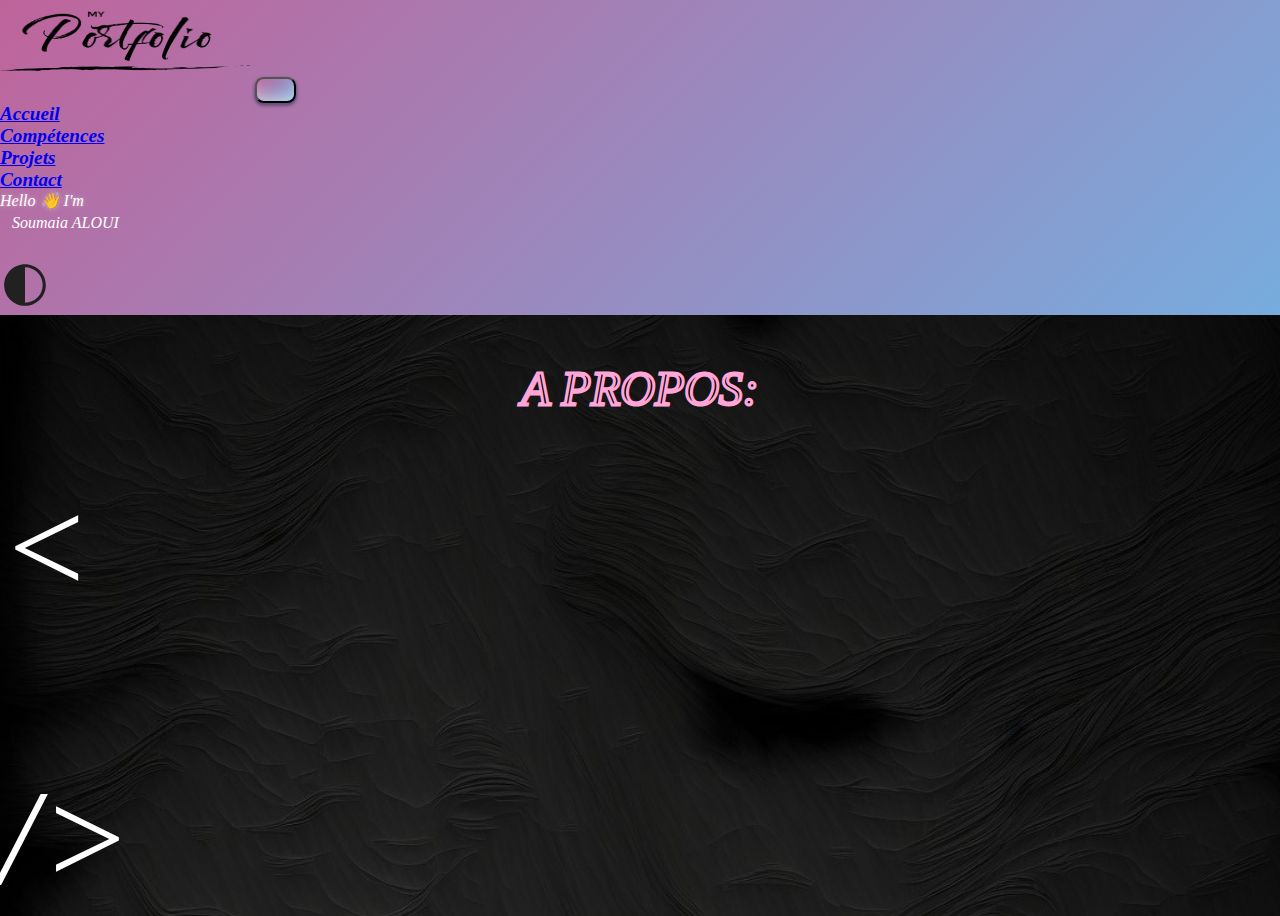
<file: pages/apropos.html>
<!DOCTYPE html>
<html lang="en">

<head>
  <meta charset="UTF-8">
  <meta http-equiv="X-UA-Compatible" content="IE=edge" />
  <meta name="viewport" content="width=device-width, initial-scale=1.0">
  <title>A-PROPOS</title>
  <meta name="Content-Type" content="UTF-8">
  <meta name="Description" content="Développeuse Web Junior">
  <meta name="Copyright" content="ALOUI Soumaia">
  <meta name="Keywords" content="Développement, garage404, développement web, web, web mobile,HTML,CSS,JavaScript, portfolio, Aloui, Soumaia, cv">
  <meta name="author" content="ALOUI Soumaia">
  <meta name="Robots" content="all"> 
  <link rel="icon" type="image/x-icon" href="../image/logo-png.png">
  <link rel="stylesheet" href="../style.css">
  <link href="https://cdn.jsdelivr.net/npm/bootstrap@5.3.2/dist/css/bootstrap.min.css" rel="stylesheet"
    integrity="sha384-T3c6CoIi6uLrA9TneNEoa7RxnatzjcDSCmG1MXxSR1GAsXEV/Dwwykc2MPK8M2HN" crossorigin="anonymous">
  <link href="https://fonts.googleapis.com/css2?family=Capriola&family=Poppins:wght@500&display=swap" rel="stylesheet">
  <link href="https://fonts.googleapis.com/css?family=Waiting+for+the+Sunrise" rel="stylesheet" type="text/css" />
</head>

<body class="body">
  <header>
    <nav class="navbar navbar-expand-lg">
      <div class="container-fluid">
        <a class="navbar-brand" href="../index.html"><img class="logo ms-2" src="../image/pngwing.com.png"></a>
        <button class="navbar-toggler" type="button" data-bs-toggle="collapse" data-bs-target="#navbarTogglerDemo02"
          aria-controls="navbarTogglerDemo02" aria-expanded="false" aria-label="Toggle navigation">
          <span class="navbar-toggler-icon"></span>
        </button>
        <div class="collapse navbar-collapse" id="navbarTogglerDemo02">
          <ul class="navbar-nav me-auto mb-2 mb-lg-0">
            <li class="nav-item">
              <a class="nav-link active" aria-current="page" href="../index.html">Accueil</a>
            </li>
            <li class="nav-item">
              <a class="nav-link active" href="./mes_competences.html">Compétences</a>
            </li>
            <li class="nav-item">
              <a class="nav-link active" href="./projet.html">Projets</a>
            </li>
            <li class="nav-item">
              <a class="nav-link active" href="./contact.html">Contact</a>
            </li>

          </ul>
        
          <p id="hello">Hello 👋 I'm</p>
          <section class="animation">
            <div class="first"><div>Soumaia ALOUI</div></div>
            <div class="second"><div>Junior Web Developer</div></div>
          </section>
          <img class="dark rounded-circle" onclick="myFunction()" src="../image/dark.svg" alt="">

        </div>

      </div>
    </nav>
  </header>
  <main class="container-md ">
   
      <!-- <h1 data-text="A PROPOS:" class="mt-2 nom typewriter"> A PROPOS:</h1> -->
      <div class="patterns">
        <svg width="100%" height="100%">

            <rect x="0" y="0" width="100%" height="100%" fill="url(#polka-dots)"> </rect>
            <text x="50%" y="60%" text-anchor="middle">
                A PROPOS:
            </text>
        </svg>
    
    </div>

    <h1 id="dev" aria-label="Experiments with 3D text in HTML">
      <span class="word" aria-hidden="true" data-animation="intro">
        < </span>
    </h1>
    
    <div class="row">
      
      <div class=" col-12 mt-2">
        <p class="animtext">
          <span class="spane" id="a ">Je suis Soumaia ALOUI,</span>
          <span class="spane" id="z ">actuellement en formation </span>
          <span class="spane" id="e ">à Garage 404</span>
          <span class="spane" id="r ">afin d'obtenir</span>
          <span class="spane" id="t ">le titre de</span>
          <span class="spane" id="y ">Développeur Web</span>
          <span class="spane" id="u ">et</span>
          <span class="spane" id="i ">Web Mobile,</span>
          <span class="spane" id="o ">je suis </span>
          <span class="spane" id="p ">à la recherche </span>
          <span class="spane" id="q ">d'un stage</span>
          <span class="spane" id="s ">pour </span>
          <span class="spane" id="d ">acquérir </span>
          <span class="spane" id="f ">une expérience pratique</span>
          <span class="spane" id="g ">et concrète</span>
          <span class="spane" id="h "> dans </span>
          <span class="spane" id="j ">ce </span>
          <span class="spane" id="k ">domaine.</span>
        </p>
      </div>
    </div>
    </div>
    
    <h1 id="dev" aria-label="Experiments with 3D text in HTML">
      <span class="word ps-5 d-flex justify-content-end" aria-hidden="true" data-animation="intro">
        /> </span>
    </h1>
  </main>
  <script>
    function myFunction() {
   var element = document.body;
   element.classList.toggle("dark-mode");
   }

  </script>
  <script src="https://cdn.jsdelivr.net/npm/bootstrap@5.3.2/dist/js/bootstrap.bundle.min.js"
    integrity="sha384-C6RzsynM9kWDrMNeT87bh95OGNyZPhcTNXj1NW7RuBCsyN/o0jlpcV8Qyq46cDfL"
    crossorigin="anonymous"></script>
</body>

</html>
</file>
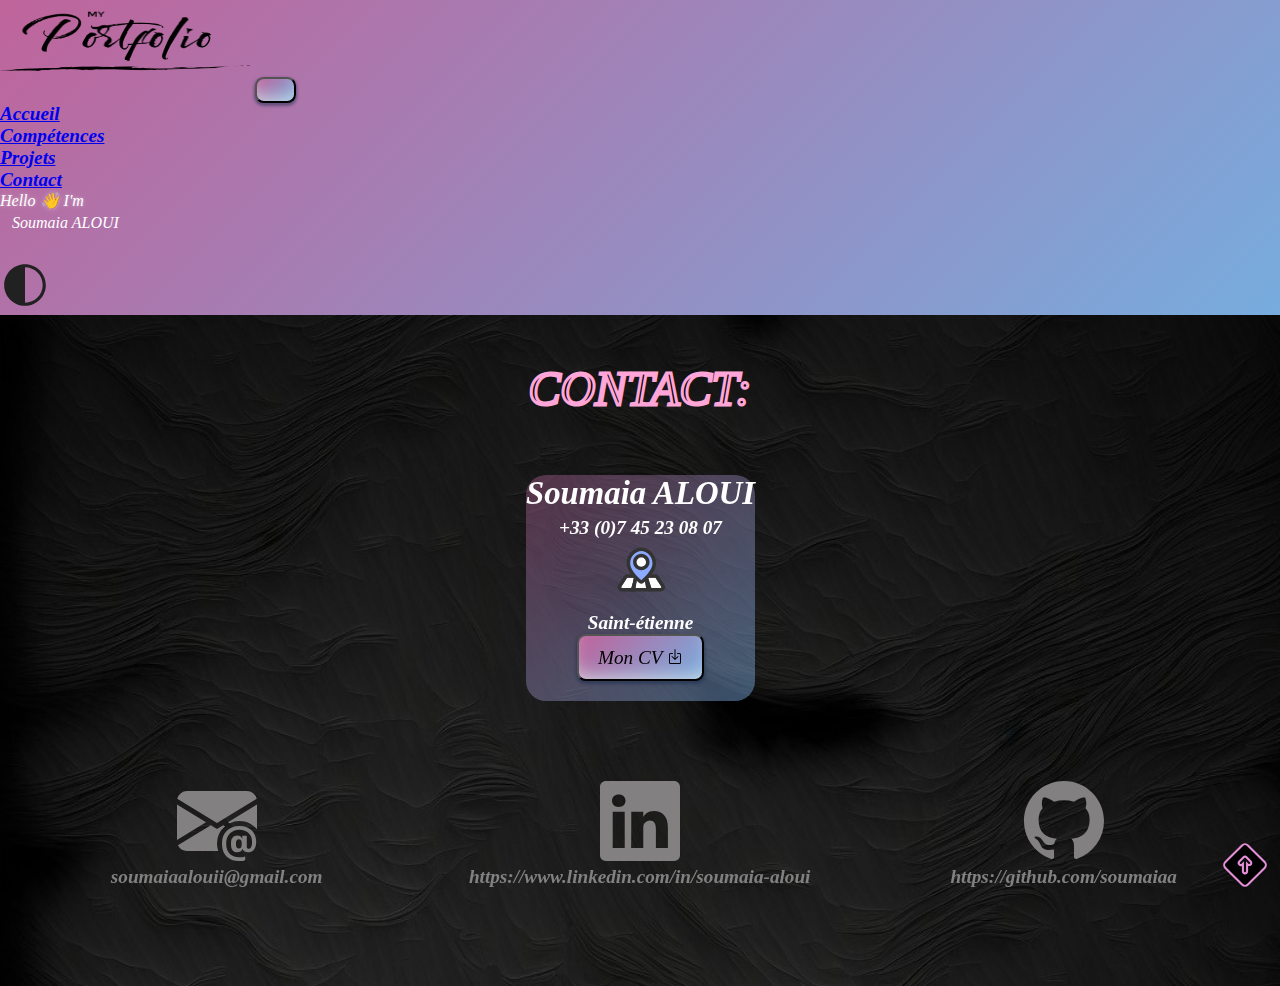
<file: pages/contact.html>
<!DOCTYPE html>
<html lang="en">

<head>

    <meta charset="UTF-8" />
    <meta http-equiv="X-UA-Compatible" content="IE=edge" />
    <meta name="viewport" content="width=device-width, initial-scale=1.0" />
    <link rel="stylesheet" href="../style.css" />
    <title>Contact</title>
    <meta name="Content-Type" content="UTF-8">
    <meta name="Description" content="Développeuse Web Junior">
    <meta name="Copyright" content="ALOUI Soumaia">
    <meta name="Keywords"
        content="Développement, garage404, développement web, web, web mobile,HTML,CSS,JavaScript, portfolio, Aloui, Soumaia, cv">
    <meta name="author" content="ALOUI Soumaia">
    <link rel="icon" type="image/x-icon" href="../image/logo-png.png">
    <meta name="Robots" content="all">
    <link href="https://cdn.jsdelivr.net/npm/bootstrap@5.3.2/dist/css/bootstrap.min.css" rel="stylesheet"
        integrity="sha384-T3c6CoIi6uLrA9TneNEoa7RxnatzjcDSCmG1MXxSR1GAsXEV/Dwwykc2MPK8M2HN" crossorigin="anonymous">
    <link href="https://fonts.googleapis.com/css2?family=Capriola&family=Poppins:wght@500&display=swap"
        rel="stylesheet">
</head>

<body class="body">
    <header>
        <nav class="navbar navbar-expand-lg">
            <div class="container-fluid">
                <a class="navbar-brand" href="../index.html"><img class="logo ms-2" src="../image/pngwing.com.png"></a>
                <button class="navbar-toggler" type="button" data-bs-toggle="collapse"
                    data-bs-target="#navbarTogglerDemo02" aria-controls="navbarTogglerDemo02" aria-expanded="false"
                    aria-label="Toggle navigation">
                    <span class="navbar-toggler-icon"></span>
                </button>
                <div class="collapse navbar-collapse" id="navbarTogglerDemo02">
                    <ul class="navbar-nav me-auto mb-2 mb-lg-0">
                        <li class="nav-item">
                            <a class="nav-link active" aria-current="page" href="../index.html">Accueil</a>
                        </li>

                        <li class="nav-item">
                            <a class="nav-link active" href="./mes_competences.html">Compétences</a>
                        </li>
                        <li class="nav-item">
                            <a class="nav-link active" href="./projet.html">Projets</a>
                        </li>
                        <li class="nav-item">
                            <a class="nav-link active text-white" href="./projet.html">Contact</a>
                        </li>

                    </ul>

                    <p id="hello">Hello 👋 I'm</p>
                    <section class="animation">
                        <div class="first">
                            <div>Soumaia ALOUI</div>
                        </div>
                        <div class="second">
                            <div>Junior Web Developer</div>
                        </div>
                    </section>
                    <img class="dark rounded-circle" onclick="myFunction()" src="../image/dark.svg" alt="">

                </div>

            </div>
        </nav>
    </header>
    <div class="arrier">
        <section class="container-md ">

            <div id="contact">
                <div class="patterns">
                    <svg width="100%" height="100%">

                        <rect x="0" y="0" width="100%" height="100%" fill="url(#polka-dots)"> </rect>
                        <text x="50%" y="60%" text-anchor="middle">
                            CONTACT:
                        </text>
                    </svg>
                </div>
                <div class="cartecontact ">
                    <div>
                        <div class="profile-bottom">
                            <div class="infocontact" data-tilt>
                                <div class="profile-infos  text-center">
                                    <div class="main-infos">
                                        <h3 class="m-3 p-3 name">Soumaia ALOUI</h3>

                                    </div>
                                    <p class="">+33 (0)7 45 23 08 07</p>
                                    <div class=" align-items">

                                        <img class="w-25" src="../image/location.svg" alt="">
                                        <p>
                                            Saint-étienne
                                        </p>
                                    </div>
                                </div>
                                <div class="pt-5">
                                    <button class="rounded ">
                                        <a href="../CV_STAGE_SOUMAIA_ALOUI.pdf" target="_blank" class="cv">
                                            <span class="text">Mon CV</span>
                                            <svg xmlns="http://www.w3.org/2000/svg" width="16" height="16"
                                                fill="currentColor" class="bi bi-box-arrow-in-down" viewBox="0 0 16 16">
                                                <path fill-rule="evenodd"
                                                    d="M3.5 6a.5.5 0 0 0-.5.5v8a.5.5 0 0 0 .5.5h9a.5.5 0 0 0 .5-.5v-8a.5.5 0 0 0-.5-.5h-2a.5.5 0 0 1 0-1h2A1.5 1.5 0 0 1 14 6.5v8a1.5 1.5 0 0 1-1.5 1.5h-9A1.5 1.5 0 0 1 2 14.5v-8A1.5 1.5 0 0 1 3.5 5h2a.5.5 0 0 1 0 1z" />
                                                <path fill-rule="evenodd"
                                                    d="M7.646 11.854a.5.5 0 0 0 .708 0l3-3a.5.5 0 0 0-.708-.708L8.5 10.293V1.5a.5.5 0 0 0-1 0v8.793L5.354 8.146a.5.5 0 1 0-.708.708l3 3z" />
                                            </svg><i class="fa-solid fa-file-arrow-down"></i>
                                            <span class="shimmer"></span>
                                        </a>
                                    </button>
                                </div>
                            </div>
                            <div class="profile-stats barcontact row">
                                <div class="liens col-md-4" data-tilt>
                                    <a class="ab adress text-center" href="mailto:soumaiaalouii@gmail.com">
                                        <svg xmlns="http://www.w3.org/2000/svg" width="16" height="16"
                                            fill="currentColor" class="bi bi-envelope-at-fill svgcont"
                                            viewBox="0 0 16 16">
                                            <path
                                                d="M2 2A2 2 0 0 0 .05 3.555L8 8.414l7.95-4.859A2 2 0 0 0 14 2zm-2 9.8V4.698l5.803 3.546L0 11.801Zm6.761-2.97-6.57 4.026A2 2 0 0 0 2 14h6.256A4.493 4.493 0 0 1 8 12.5a4.49 4.49 0 0 1 1.606-3.446l-.367-.225L8 9.586l-1.239-.757ZM16 9.671V4.697l-5.803 3.546.338.208A4.482 4.482 0 0 1 12.5 8c1.414 0 2.675.652 3.5 1.671" />
                                            <path
                                                d="M15.834 12.244c0 1.168-.577 2.025-1.587 2.025-.503 0-1.002-.228-1.12-.648h-.043c-.118.416-.543.643-1.015.643-.77 0-1.259-.542-1.259-1.434v-.529c0-.844.481-1.4 1.26-1.4.585 0 .87.333.953.63h.03v-.568h.905v2.19c0 .272.18.42.411.42.315 0 .639-.415.639-1.39v-.118c0-1.277-.95-2.326-2.484-2.326h-.04c-1.582 0-2.64 1.067-2.64 2.724v.157c0 1.867 1.237 2.654 2.57 2.654h.045c.507 0 .935-.07 1.18-.18v.731c-.219.1-.643.175-1.237.175h-.044C10.438 16 9 14.82 9 12.646v-.214C9 10.36 10.421 9 12.485 9h.035c2.12 0 3.314 1.43 3.314 3.034zm-4.04.21v.227c0 .586.227.8.581.8.31 0 .564-.17.564-.743v-.367c0-.516-.275-.708-.572-.708-.346 0-.573.245-.573.791Z" />
                                        </svg>
                                        <p class=" mt-2">soumaiaalouii@gmail.com</p>
                                    </a>

                                </div>
                                <div class="liens col-md-4" data-tilt>

                                    <a class="ab adress text-center "
                                        href="https://www.linkedin.com/in/soumaia-aloui-1725762a7/" target="_blank">
                                        <svg xmlns="http://www.w3.org/2000/svg" width="16" height="16"
                                            fill="currentColor" class="bi bi-linkedin svgcont" viewBox="0 0 16 16">
                                            <path
                                                d="M0 1.146C0 .513.526 0 1.175 0h13.65C15.474 0 16 .513 16 1.146v13.708c0 .633-.526 1.146-1.175 1.146H1.175C.526 16 0 15.487 0 14.854zm4.943 12.248V6.169H2.542v7.225zm-1.2-8.212c.837 0 1.358-.554 1.358-1.248-.015-.709-.52-1.248-1.342-1.248S2.4 3.226 2.4 3.934c0 .694.521 1.248 1.327 1.248zm4.908 8.212V9.359c0-.216.016-.432.08-.586.173-.431.568-.878 1.232-.878.869 0 1.216.662 1.216 1.634v3.865h2.401V9.25c0-2.22-1.184-3.252-2.764-3.252-1.274 0-1.845.7-2.165 1.193v.025h-.016l.016-.025V6.169h-2.4c.03.678 0 7.225 0 7.225z" />
                                        </svg>
                                        <p class="mt-2">https://www.linkedin.com/in/soumaia-aloui</p>
                                    </a>
                                </div>
                                <div class="col-md-4 liens" data-tilt>
                                    <a class="ab adress text-center" href="https://github.com/soumaiaa" target="_blank"
                                        aria-label="Github Profile">

                                        <svg xmlns="http://www.w3.org/2000/svg" width="16" height="16"
                                            fill="currentColor" class="bi bi-github svgcont " viewBox="0 0 16 16">
                                            <path
                                                d="M8 0C3.58 0 0 3.58 0 8c0 3.54 2.29 6.53 5.47 7.59.4.07.55-.17.55-.38 0-.19-.01-.82-.01-1.49-2.01.37-2.53-.49-2.69-.94-.09-.23-.48-.94-.82-1.13-.28-.15-.68-.52-.01-.53.63-.01 1.08.58 1.23.82.72 1.21 1.87.87 2.33.66.07-.52.28-.87.51-1.07-1.78-.2-3.64-.89-3.64-3.95 0-.87.31-1.59.82-2.15-.08-.2-.36-1.02.08-2.12 0 0 .67-.21 2.2.82.64-.18 1.32-.27 2-.27.68 0 1.36.09 2 .27 1.53-1.04 2.2-.82 2.2-.82.44 1.1.16 1.92.08 2.12.51.56.82 1.27.82 2.15 0 3.07-1.87 3.75-3.65 3.95.29.25.54.73.54 1.48 0 1.07-.01 1.93-.01 2.2 0 .21.15.46.55.38A8.012 8.012 0 0 0 16 8c0-4.42-3.58-8-8-8" />
                                        </svg>
                                        <p class="mt-2">https://github.com/soumaiaa</p>
                                    </a>
                                </div>
                            </div>
                        </div>
                    </div>
                </div>
            </div>
        </section>
        <div class="to">
            <a href="#"> <svg class="toto" fill="#e58fd9" viewBox="0 0 24 24" id="top-square-3" data-name="Flat Color" xmlns="http://www.w3.org/2000/svg" class="icon flat-color" stroke="#e58fd9"><g id="SVGRepo_bgCarrier" stroke-width="0"></g><g id="SVGRepo_tracerCarrier" stroke-linecap="round" stroke-linejoin="round"></g><g id="SVGRepo_iconCarrier"><path id="primary" d="M21.41,10.59l-8-8a2,2,0,0,0-2.82,0l-8,8a2,2,0,0,0,0,2.82l8,8a2,2,0,0,0,2.82,0l8-8A2,2,0,0,0,21.41,10.59Z" style="fill: #000000;"></path><path id="secondary" d="M14.71,10.29l-2-2a1,1,0,0,0-1.42,0l-2,2a1,1,0,0,0,1.42,1.42l.29-.3V15a1,1,0,0,0,2,0V11.41l.29.3a1,1,0,0,0,1.42,0A1,1,0,0,0,14.71,10.29Z" style="fill: #0a0a0a;"></path></g></svg></a>
        </div>
    </div>
    <script>
        function myFunction() {
            var element = document.body;
            element.classList.toggle("dark-mode");
        }

    </script>

    <script src="../image/vanilla-tilt.js"></script>
    <script src="https://cdn.jsdelivr.net/npm/bootstrap@5.3.2/dist/js/bootstrap.bundle.min.js"
        integrity="sha384-C6RzsynM9kWDrMNeT87bh95OGNyZPhcTNXj1NW7RuBCsyN/o0jlpcV8Qyq46cDfL"
        crossorigin="anonymous"></script>
</body>

</html>
</file>
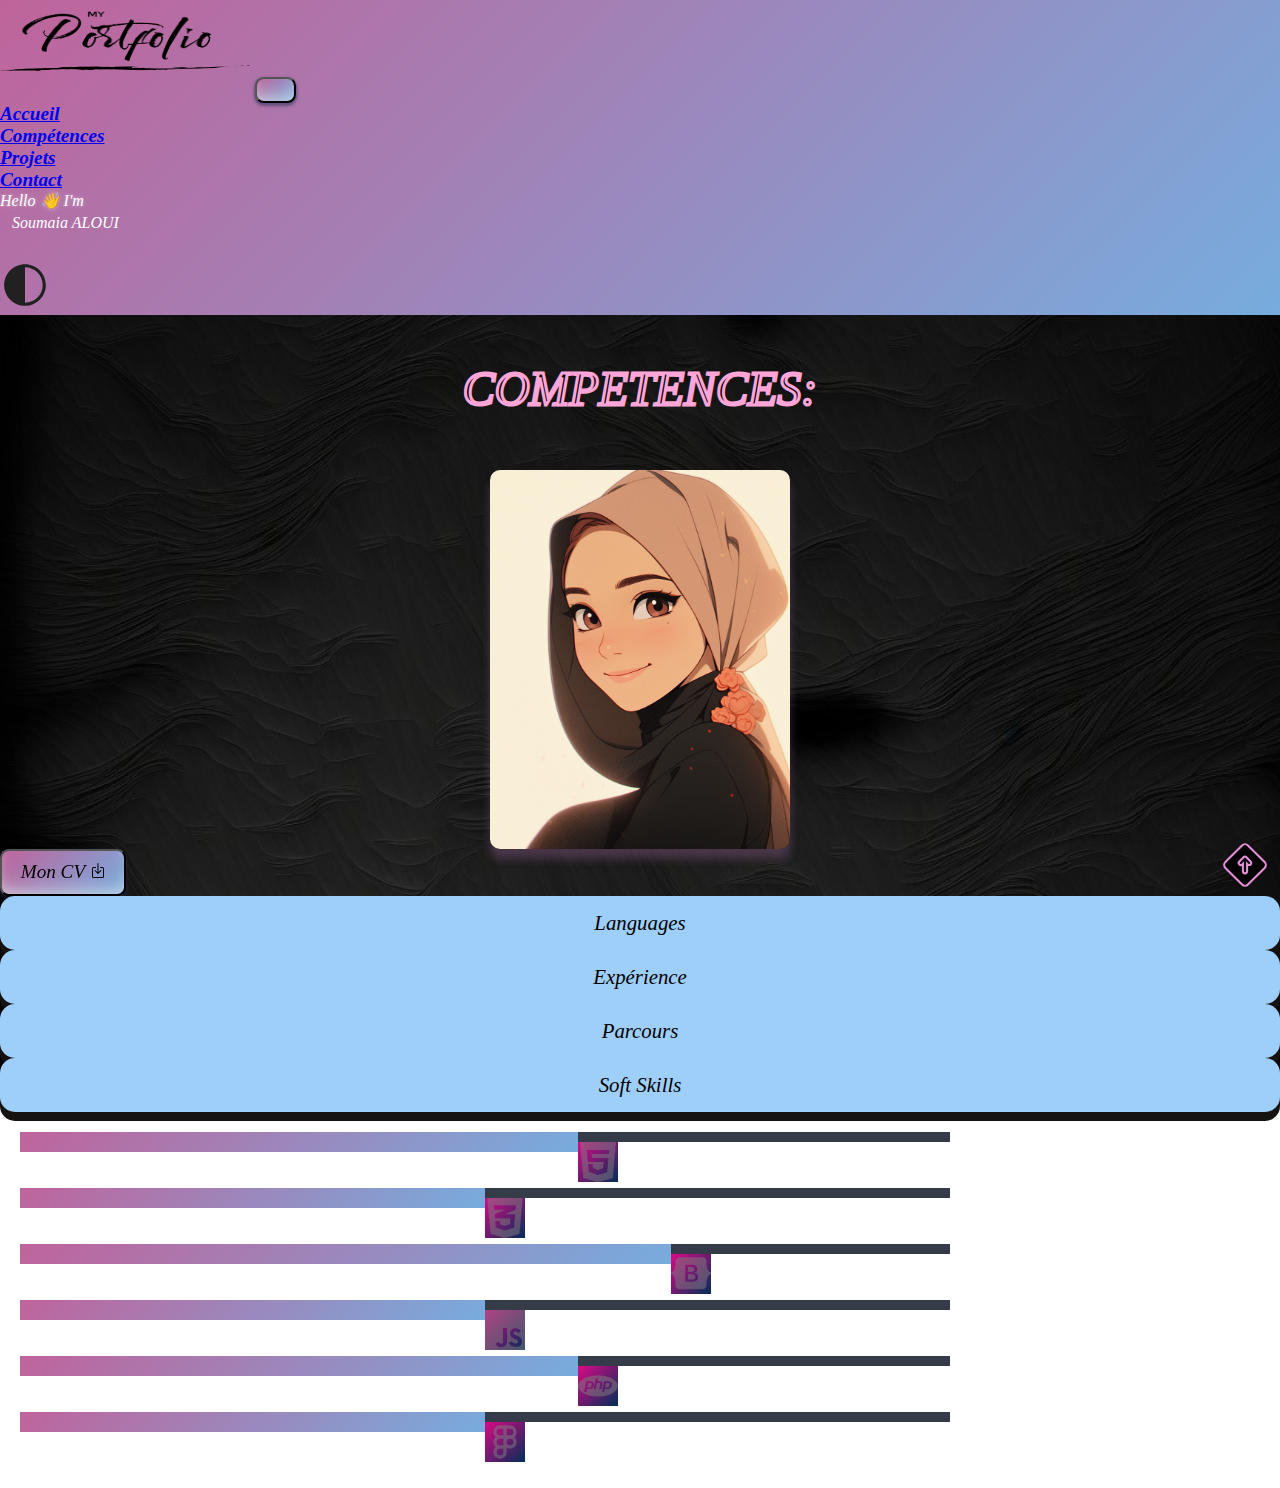
<file: pages/mes_competences.html>
<!DOCTYPE html>
<html lang="en">

<head>
    <meta charset="UTF-8">
    <meta http-equiv="X-UA-Compatible" content="IE=edge" />
    <meta name="viewport" content="width=device-width, initial-scale=1.0">
    <title>Compétences</title>
    <meta name="Content-Type" content="UTF-8">
    <meta name="Description" content="Développeuse Web Junior">
    <meta name="Copyright" content="ALOUI Soumaia">
    <meta name="Keywords" content="Développement, garage404, développement web, web, web mobile,HTML,CSS,JavaScript, portfolio, Aloui, Soumaia, cv">
    <meta name="author" content="ALOUI Soumaia">
    <link rel="icon" type="image/x-icon" href="../image/logo-png.png">
    <meta name="Robots" content="all"> 
    <link rel="stylesheet" href="../style.css">
    <link href="https://cdn.jsdelivr.net/npm/bootstrap@5.3.2/dist/css/bootstrap.min.css" rel="stylesheet"
        integrity="sha384-T3c6CoIi6uLrA9TneNEoa7RxnatzjcDSCmG1MXxSR1GAsXEV/Dwwykc2MPK8M2HN" crossorigin="anonymous">
    <link href="https://fonts.googleapis.com/css2?family=Capriola&family=Poppins:wght@500&display=swap"
        rel="stylesheet">
</head>

<body class="body">
    <div class="arrier">
    <header>
        <nav class="navbar navbar-expand-lg">
            <div class="container-fluid">
                <a class="navbar-brand" href="../index.html"><img class="logo ms-2" src="../image/pngwing.com.png"></a>
                <button class="navbar-toggler" type="button" data-bs-toggle="collapse"
                    data-bs-target="#navbarTogglerDemo02" aria-controls="navbarTogglerDemo02" aria-expanded="false"
                    aria-label="Toggle navigation">
                    <span class="navbar-toggler-icon"></span>
                </button>
                <div class="collapse navbar-collapse" id="navbarTogglerDemo02">
                    <ul class="navbar-nav me-auto mb-2 mb-lg-0">
                        <li class="nav-item">
                            <a class="nav-link active" aria-current="page" href="../index.html">Accueil</a>
                        </li>
                        <li class="nav-item">
                            <a class="nav-link active text-white" href="./mes_competences.html">Compétences</a>
                        </li>
                        <li class="nav-item">
                            <a class="nav-link active" href="./projet.html">Projets</a>
                        </li>
                        <li class="nav-item">
                            <a class="nav-link active" href="./contact.html">Contact</a>
                        </li>

                    </ul>
                    
                    <p id="hello">Hello 👋 I'm</p>
                    <section class="animation">
                        <div class="first">
                            <div>Soumaia ALOUI</div>
                        </div>
                        <div class="second">
                            <div>Junior Web Developer</div>
                        </div>
                    </section>
                    <img class="dark rounded-circle" onclick="myFunction()" src="../image/dark.svg" alt="">
                </div>
            </div>
        </nav>


    </header>
   
    <main class="container-lg">
        
            <div class="patterns">
                <svg width="100%" height="100%">

                    <rect x="0" y="0" width="100%" height="100%" fill="url(#polka-dots)"> </rect>
                    <text x="50%" y="60%" text-anchor="middle">
                        COMPETENCES:
                    </text>
                </svg>
            </div>
       
        <div class="row">

            <div class="pt-5 pb-5 col-lg-4 col-12  ">
                <div class="positionimage">
                    <div class="card">
                        <div class="border">
                            <h2 id="contactimage">Contact</h2>
                            <div class="icons">
                                <a id="carte" href="mailto:soumaiaalouii@gmail.com" target="_blank">
                                    <div class="fab">
                                        <svg xmlns="http://www.w3.org/2000/svg" width="16" height="16"
                                            fill="currentColor" class="bi bi-envelope-at-fill " viewBox="0 0 16 16">
                                            <path
                                                d="M2 2A2 2 0 0 0 .05 3.555L8 8.414l7.95-4.859A2 2 0 0 0 14 2zm-2 9.8V4.698l5.803 3.546L0 11.801Zm6.761-2.97-6.57 4.026A2 2 0 0 0 2 14h6.256A4.493 4.493 0 0 1 8 12.5a4.49 4.49 0 0 1 1.606-3.446l-.367-.225L8 9.586l-1.239-.757ZM16 9.671V4.697l-5.803 3.546.338.208A4.482 4.482 0 0 1 12.5 8c1.414 0 2.675.652 3.5 1.671" />
                                            <path
                                                d="M15.834 12.244c0 1.168-.577 2.025-1.587 2.025-.503 0-1.002-.228-1.12-.648h-.043c-.118.416-.543.643-1.015.643-.77 0-1.259-.542-1.259-1.434v-.529c0-.844.481-1.4 1.26-1.4.585 0 .87.333.953.63h.03v-.568h.905v2.19c0 .272.18.42.411.42.315 0 .639-.415.639-1.39v-.118c0-1.277-.95-2.326-2.484-2.326h-.04c-1.582 0-2.64 1.067-2.64 2.724v.157c0 1.867 1.237 2.654 2.57 2.654h.045c.507 0 .935-.07 1.18-.18v.731c-.219.1-.643.175-1.237.175h-.044C10.438 16 9 14.82 9 12.646v-.214C9 10.36 10.421 9 12.485 9h.035c2.12 0 3.314 1.43 3.314 3.034zm-4.04.21v.227c0 .586.227.8.581.8.31 0 .564-.17.564-.743v-.367c0-.516-.275-.708-.572-.708-.346 0-.573.245-.573.791Z" />
                                        </svg>
                                    </div>
                                </a>
                                <a id="carte" href="https://github.com/soumaiaa" target="_blank">
                                    <div class="fab">
                                        <svg xmlns="http://www.w3.org/2000/svg" width="16" height="16"
                                            fill="currentColor" class="bi bi-github" viewBox="0 0 16 16">
                                            <path
                                                d="M8 0C3.58 0 0 3.58 0 8c0 3.54 2.29 6.53 5.47 7.59.4.07.55-.17.55-.38 0-.19-.01-.82-.01-1.49-2.01.37-2.53-.49-2.69-.94-.09-.23-.48-.94-.82-1.13-.28-.15-.68-.52-.01-.53.63-.01 1.08.58 1.23.82.72 1.21 1.87.87 2.33.66.07-.52.28-.87.51-1.07-1.78-.2-3.64-.89-3.64-3.95 0-.87.31-1.59.82-2.15-.08-.2-.36-1.02.08-2.12 0 0 .67-.21 2.2.82.64-.18 1.32-.27 2-.27.68 0 1.36.09 2 .27 1.53-1.04 2.2-.82 2.2-.82.44 1.1.16 1.92.08 2.12.51.56.82 1.27.82 2.15 0 3.07-1.87 3.75-3.65 3.95.29.25.54.73.54 1.48 0 1.07-.01 1.93-.01 2.2 0 .21.15.46.55.38A8.012 8.012 0 0 0 16 8c0-4.42-3.58-8-8-8" />
                                        </svg>
                                    </div>
                                </a>
                                <a id="carte" href="https://www.linkedin.com/in/soumaia-aloui-1725762a7/"
                                    target="_blank">
                                    <div class="fab">
                                        <svg class="fab" xmlns="http://www.w3.org/2000/svg" width="16" height="16"
                                            fill="currentColor" class="bi bi-linkedin" viewBox="0 0 16 16">
                                            <path
                                                d="M0 1.146C0 .513.526 0 1.175 0h13.65C15.474 0 16 .513 16 1.146v13.708c0 .633-.526 1.146-1.175 1.146H1.175C.526 16 0 15.487 0 14.854zm4.943 12.248V6.169H2.542v7.225zm-1.2-8.212c.837 0 1.358-.554 1.358-1.248-.015-.709-.52-1.248-1.342-1.248S2.4 3.226 2.4 3.934c0 .694.521 1.248 1.327 1.248zm4.908 8.212V9.359c0-.216.016-.432.08-.586.173-.431.568-.878 1.232-.878.869 0 1.216.662 1.216 1.634v3.865h2.401V9.25c0-2.22-1.184-3.252-2.764-3.252-1.274 0-1.845.7-2.165 1.193v.025h-.016l.016-.025V6.169h-2.4c.03.678 0 7.225 0 7.225z" />
                                        </svg>

                                    </div>
                                </a>

                            </div>
                        </div>
                    </div>
                </div>
                <!-- <img src="../image/yunayi0.png" class="mt-5  img img-fluid" alt="Bootstrap Themes" width="250"
                    height="250" loading="lazy"> -->
                <div class="text-center">
                    <button class="rounded mt-5">
                        <a href="../CV_STAGE_SOUMAIA_ALOUI.pdf" target="_blank" class="cv">
                            <span class="text">Mon CV</span>
                            <svg xmlns="http://www.w3.org/2000/svg" width="16" height="16" fill="currentColor"
                                class="bi bi-box-arrow-in-down" viewBox="0 0 16 16">
                                <path fill-rule="evenodd"
                                    d="M3.5 6a.5.5 0 0 0-.5.5v8a.5.5 0 0 0 .5.5h9a.5.5 0 0 0 .5-.5v-8a.5.5 0 0 0-.5-.5h-2a.5.5 0 0 1 0-1h2A1.5 1.5 0 0 1 14 6.5v8a1.5 1.5 0 0 1-1.5 1.5h-9A1.5 1.5 0 0 1 2 14.5v-8A1.5 1.5 0 0 1 3.5 5h2a.5.5 0 0 1 0 1z" />
                                <path fill-rule="evenodd"
                                    d="M7.646 11.854a.5.5 0 0 0 .708 0l3-3a.5.5 0 0 0-.708-.708L8.5 10.293V1.5a.5.5 0 0 0-1 0v8.793L5.354 8.146a.5.5 0 1 0-.708.708l3 3z" />
                            </svg><i class="fa-solid fa-file-arrow-down"></i>
                            <span class="shimmer"></span>
                        </a>
                    </button>
                </div>

            </div>

            <div class="col-lg-8 pt-5 pb-5 col-12 ">

                <div class="tab-titles row justify-content-md-center text-center ">
                    <p class="tab-links1 col-md-2 me-2   tab-links active-link" onclick="opentab('skills')">Languages</p>
                    <p class="tab-links2 col-md-2 me-2 tab-links" onclick="opentab('experience')">Expérience</p>
                    <p class="tab-links3 col-md-2 me-2 tab-links" onclick="opentab('education')">Parcours</p>
                    <p class="tab-links4 col-md-2  tab-links" onclick="opentab('Softskills')">Soft Skills</p>
                </div>
                <div class="tab-contents1 tab-contents active-tab" id="skills">
                    <div class="skill">
                        <span class="bar"><span class="html"></span></span>
                        <svg class="long" height="40px" width="40px" viewBox="-1 0 20 20" version="1.1"
                            xmlns="http://www.w3.org/2000/svg" xmlns:xlink="http://www.w3.org/1999/xlink" fill="#000000"
                            class="in-view">
                            <g id="SVGRepo_bgCarrier" stroke-width="0"></g>
                            <g id="SVGRepo_tracerCarrier" stroke-linecap="round" stroke-linejoin="round"></g>
                            <g id="SVGRepo_iconCarrier">
                                <title>html [#124]</title>
                                <desc>Created with Sketch.</desc>
                                <defs> </defs>
                                <g id="Page-1" stroke="none" stroke-width="1" fill="none" fill-rule="evenodd">
                                    <g id="Dribbble-Light-Preview" transform="translate(-61.000000, -7639.000000)"
                                        fill="#80808080">
                                        <g id="icons" transform="translate(56.000000, 160.000000)">
                                            <path
                                                d="M19.4350881,7485 L19.4279481,7485 L10.8119794,7485 L11.0180201,7487 L19.2300674,7487 C19.109707,7488.752 18.7455658,7492.464 18.6119454,7494.153 L13.99949,7495.451 L13.99949,7495.455 L13.98929,7495.46 L9.37377458,7493.836 L9.05757353,7490 L11.3199411,7490 L11.4800816,7492.063 L13.99337,7493 L13.99949,7493 L16.5086984,7492.1 L16.7667592,7489 L8.95659319,7489 C8.91885306,7488.599 8.43333144,7483.392 8.34867116,7483 L19.6370488,7483 C19.5738086,7483.66 19.5095484,7484.338 19.4350881,7485 L19.4350881,7485 Z M5,7479 L6.63812546,7497.148 L13.98929,7499 L21.3598345,7497.111 L23,7479 L5,7479 Z"
                                                id="html-[#124]"> </path>
                                        </g>
                                    </g>
                                </g>
                            </g>
                        </svg>
                        <span class="bar"><span class="css"></span></span>
                        <svg class="long" height="40px" width="40px" fill="#80808080" version="1.1"
                            xmlns="http://www.w3.org/2000/svg" xmlns:xlink="http://www.w3.org/1999/xlink"
                            viewBox="0 0 512 512" enable-background="new 0 0 512 512" xml:space="preserve"
                            stroke="#80808080" class="in-view">
                            <g id="SVGRepo_bgCarrier" stroke-width="0"></g>
                            <g id="SVGRepo_tracerCarrier" stroke-linecap="round" stroke-linejoin="round"></g>
                            <g id="SVGRepo_iconCarrier">
                                <g id="c133de6af664cd4f011a55de6b001b19">
                                    <path display="inline"
                                        d="M483.111,0.501l-42.59,461.314l-184.524,49.684L71.47,461.815L28.889,0.501H483.111z M397.29,94.302 H255.831H111.866l6.885,55.708h137.08h7.7l-7.7,3.205l-132.07,55.006l4.38,54.453l127.69,0.414l68.438,0.217l-4.381,72.606 l-64.058,18.035v-0.057l-0.525,0.146l-61.864-15.617l-3.754-45.07h-0.205H132.1h-0.202l7.511,87.007l116.423,34.429v-0.062 l0.21,0.062l115.799-33.802l15.021-172.761h-131.03h-0.323l0.323-0.14l135.83-58.071L397.29,94.302z">
                                    </path>
                                </g>
                            </g>
                        </svg>
                        <span class="bar"><span class="bootstrap"></span></span>
                        <svg class="long" height="40px" width="40px" viewBox="0 0 24 24" fill="none"
                            xmlns="http://www.w3.org/2000/svg" class="in-view">
                            <g id="SVGRepo_bgCarrier" stroke-width="0"></g>
                            <g id="SVGRepo_tracerCarrier" stroke-linecap="round" stroke-linejoin="round"></g>
                            <g id="SVGRepo_iconCarrier">
                                <path fill-rule="evenodd" clip-rule="evenodd"
                                    d="M4.98488 2C3.61546 2 2.60217 3.19858 2.64753 4.49844C2.69105 5.74725 2.63451 7.36461 2.22732 8.68359C1.81892 10.0064 1.1282 10.8444 0 10.952V12.1666C1.1282 12.2742 1.81892 13.1122 2.22732 14.4351C2.63451 15.754 2.69105 17.3714 2.64753 18.6202C2.60217 19.9199 3.61546 21.1186 4.98508 21.1186H19.0169C20.3864 21.1186 21.3995 19.9201 21.3541 18.6202C21.3106 17.3714 21.3671 15.754 21.7743 14.4351C22.1829 13.1122 22.8718 12.2742 24 12.1666V10.952C22.8718 10.8444 22.1829 10.0064 21.7743 8.68359C21.3671 7.36481 21.3106 5.74725 21.3541 4.49844C21.3995 3.19878 20.3864 2 19.0169 2H4.98468H4.98488ZM16.2712 13.7687C16.2712 15.5586 14.9361 16.6441 12.7206 16.6441H8.94915C8.84127 16.6441 8.7378 16.6012 8.66152 16.5249C8.58523 16.4486 8.54237 16.3452 8.54237 16.2373V6.88136C8.54237 6.77347 8.58523 6.67001 8.66152 6.59372C8.7378 6.51743 8.84127 6.47458 8.94915 6.47458H12.6991C14.5464 6.47458 15.7588 7.47525 15.7588 9.01166C15.7588 10.09 14.9433 11.0555 13.9041 11.2245V11.2809C15.3187 11.4361 16.2712 12.4156 16.2712 13.7687ZM12.3094 7.76407H10.1589V10.8015H11.9701C13.3702 10.8015 14.1423 10.2377 14.1423 9.2299C14.1423 8.28556 13.4784 7.76407 12.3094 7.76407ZM10.1589 12.0068V15.3542H12.3885C13.8462 15.3542 14.6184 14.7692 14.6184 13.6699C14.6184 12.5704 13.8246 12.0066 12.2947 12.0066H10.1589V12.0068Z"
                                    fill="#80808080"></path>
                            </g>
                        </svg>

                        <span class="bar"><span class="javascript"></span></span>
                        <svg class="long" height="40px" width="40px" viewBox="0 0 20 20" version="1.1"
                            xmlns="http://www.w3.org/2000/svg" xmlns:xlink="http://www.w3.org/1999/xlink"
                            fill="#80808080" stroke="#80808080" class="in-view">
                            <g id="SVGRepo_bgCarrier" stroke-width="0"></g>
                            <g id="SVGRepo_tracerCarrier" stroke-linecap="round" stroke-linejoin="round"></g>
                            <g id="SVGRepo_iconCarrier">
                                <title>javascript [#155]</title>
                                <desc>Created with Sketch.</desc>
                                <defs> </defs>
                                <g id="Page-1" stroke="none" stroke-width="1" fill="none" fill-rule="evenodd">
                                    <g id="Dribbble-Light-Preview" transform="translate(-420.000000, -7479.000000)"
                                        fill="#80808080">
                                        <g id="icons" transform="translate(56.000000, 160.000000)">
                                            <path
                                                d="M379.328,7337.432 C377.583,7337.432 376.455,7336.6 375.905,7335.512 L375.905,7335.512 L377.435,7334.626 C377.838,7335.284 378.361,7335.767 379.288,7335.767 C380.066,7335.767 380.563,7335.378 380.563,7334.841 C380.563,7334.033 379.485,7333.717 378.724,7333.391 C377.368,7332.814 376.468,7332.089 376.468,7330.558 C376.468,7329.149 377.542,7328.075 379.221,7328.075 C380.415,7328.075 381.275,7328.491 381.892,7329.578 L380.429,7330.518 C380.107,7329.941 379.758,7329.713 379.221,7329.713 C378.67,7329.713 378.321,7330.062 378.321,7330.518 C378.321,7331.082 378.67,7331.31 379.476,7331.659 C381.165,7332.383 382.443,7332.952 382.443,7334.814 C382.443,7336.506 381.114,7337.432 379.328,7337.432 L379.328,7337.432 Z M375,7334.599 C375,7336.546 373.801,7337.575 372.136,7337.575 C370.632,7337.575 369.731,7337 369.288,7336 L369.273,7336 L369.266,7336 L369.262,7336 L370.791,7334.931 C371.086,7335.454 371.352,7335.825 371.996,7335.825 C372.614,7335.825 373,7335.512 373,7334.573 L373,7328 L375,7328 L375,7334.599 Z M364,7339 L384,7339 L384,7319 L364,7319 L364,7339 Z"
                                                id="javascript-[#155]"> </path>
                                        </g>
                                    </g>
                                </g>
                            </g>
                        </svg>
                        <span class="bar"><span class="php"></span></span>
                        <svg class="long" height="40px" width="40px" fill="#80808080" version="1.1"
                            xmlns="http://www.w3.org/2000/svg" xmlns:xlink="http://www.w3.org/1999/xlink"
                            viewBox="0 0 512 512" enable-background="new 0 0 512 512" xml:space="preserve"
                            stroke="#80808080" class="in-view">
                            <g id="SVGRepo_bgCarrier" stroke-width="0"></g>
                            <g id="SVGRepo_tracerCarrier" stroke-linecap="round" stroke-linejoin="round"></g>
                            <g id="SVGRepo_iconCarrier">
                                <g id="5151e0c8492e5103c096af88a51e2ea6">
                                    <path display="inline"
                                        d="M401.054,224c3.714,4.115,4.595,11.181,2.653,21.19c-2.029,10.425-5.935,17.862-11.723,22.32 c-5.793,4.458-14.602,6.687-26.432,6.687h-17.849l10.957-56.37h20.103C389.913,217.827,397.34,219.886,401.054,224z M149.754,217.827h-20.103l-10.958,56.37h17.848c11.827,0,20.639-2.229,26.432-6.687c5.789-4.458,9.694-11.896,11.723-22.32 c1.942-10.01,1.06-17.075-2.653-21.19C168.33,219.886,160.903,217.827,149.754,217.827z M511.5,256 c0,74.229-114.393,134.403-255.5,134.403S0.5,330.229,0.5,256c0-74.228,114.393-134.403,255.5-134.403S511.5,181.772,511.5,256z M198.542,265.286c3.04-5.448,5.203-11.461,6.483-18.037c3.102-15.967,0.761-28.403-7.024-37.313 c-7.781-8.91-20.165-13.363-37.136-13.363h-56.423L78.265,331.261h29.342l6.958-35.805h25.134c11.087,0,20.21-1.164,27.372-3.497 c7.161-2.329,13.669-6.233,19.528-11.719C191.514,275.72,195.493,270.738,198.542,265.286z M301.814,295.456l12.181-62.682 c2.479-12.747,0.619-21.971-5.572-27.664c-6.196-5.688-17.449-8.537-33.768-8.537h-25.933l6.961-35.81h-29.11l-26.182,134.692 h29.11l14.996-77.165h23.267c7.448,0,12.317,1.232,14.604,3.698c2.287,2.467,2.773,7.091,1.455,13.869l-11.581,59.598H301.814z M427.011,209.937c-7.78-8.91-20.164-13.363-37.135-13.363h-56.424l-26.178,134.688h29.343l6.957-35.805h25.135 c11.086,0,20.21-1.164,27.371-3.497c7.161-2.329,13.669-6.233,19.528-11.719c4.92-4.521,8.896-9.502,11.943-14.954 c3.044-5.448,5.202-11.461,6.483-18.037C437.137,231.282,434.796,218.846,427.011,209.937z">
                                    </path>
                                </g>
                            </g>
                        </svg>
                        <span class="bar"><span class="figma"></span></span>
                        <svg class="long" height="40px" width="40px" viewBox="0 0 24 24" fill="none"
                            xmlns="http://www.w3.org/2000/svg" class="in-view">
                            <g id="SVGRepo_bgCarrier" stroke-width="0"></g>
                            <g id="SVGRepo_tracerCarrier" stroke-linecap="round" stroke-linejoin="round"></g>
                            <g id="SVGRepo_iconCarrier">
                                <path
                                    d="M12 3H9C7.34315 3 6 4.34315 6 6C6 7.65685 7.34315 9 9 9M12 3V9M12 3H15C16.6569 3 18 4.34315 18 6C18 7.65685 16.6569 9 15 9M12 9H9M12 9H15M12 9V15M9 9C7.34315 9 6 10.3431 6 12C6 13.6569 7.34315 15 9 15M15 9C16.6569 9 18 10.3431 18 12C18 13.6569 16.6569 15 15 15C13.3431 15 12 13.6569 12 12C12 10.3431 13.3431 9 15 9ZM12 15H9M12 15V18C12 19.6569 10.6569 21 9 21C7.34315 21 6 19.6569 6 18C6 16.3431 7.34315 15 9 15"
                                    stroke="#80808080" stroke-width="2" stroke-linecap="round" stroke-linejoin="round">
                                </path>
                            </g>
                        </svg>
                    </div>


                </div>
                <div class="tab-contents2 tab-contents skill" id="experience">
                    <ul>
                        <li><span>Novembre 2023 - Aujourd'hui</span><br>Développeur web et web mobile chez Garage 404.
                        </li>
                        <li><span>2017 - 2018</span><br>Coordinatrice de projets</li>
                        <li><span>2015 - 2017</span><br>Service civique (Communication Web)</li>
                        <li><span>2010 - 2013</span><br>Enseignante en informatique</li>
                    </ul>
                </div>
                <div class="tab-contents3 tab-contents skill " id="education">
                    <ul>
                        <li><span>2023</span><br>Formation Développeur web et web mobile chez Garage 404.</li>
                        <li><span>2018</span><br>Certificat de formateur en calcul mental</li>
                        <li><span>2009</span><br>Licence Informatique Industrielle</li>
                        <li><span>2006</span><br>Baccalauréat Mathématique</li>
                    </ul>
                </div>
                <div class="tab-contents4 tab-contents mt-5 skill" id="Softskills">
                    <ul>
                        <li><span>Curiosité</span></li>
                        <li><span>Réactivité</span><br></li>
                        <li><span>Travailler en équipe</span><br></li>
                        <li><span>Rigueur et Précision</span><br></li>
                        <li><span>Organisation</span></li>
                    </ul>


                </div>

            </div>
        </div>

    </main>
    <div class="to">
        <a href="#"> <svg class="toto" fill="#e58fd9" viewBox="0 0 24 24" id="top-square-3" data-name="Flat Color" xmlns="http://www.w3.org/2000/svg" class="icon flat-color" stroke="#e58fd9"><g id="SVGRepo_bgCarrier" stroke-width="0"></g><g id="SVGRepo_tracerCarrier" stroke-linecap="round" stroke-linejoin="round"></g><g id="SVGRepo_iconCarrier"><path id="primary" d="M21.41,10.59l-8-8a2,2,0,0,0-2.82,0l-8,8a2,2,0,0,0,0,2.82l8,8a2,2,0,0,0,2.82,0l8-8A2,2,0,0,0,21.41,10.59Z" style="fill: #000000;"></path><path id="secondary" d="M14.71,10.29l-2-2a1,1,0,0,0-1.42,0l-2,2a1,1,0,0,0,1.42,1.42l.29-.3V15a1,1,0,0,0,2,0V11.41l.29.3a1,1,0,0,0,1.42,0A1,1,0,0,0,14.71,10.29Z" style="fill: #0a0a0a;"></path></g></svg></a>
    </div>
    </div>
    <script>
        let tablinks = document.getElementsByClassName("tab-links");
        let tabcontents = document.getElementsByClassName("tab-contents");
        let tab1 = document.querySelector(".tab-links1");
        let tab2 = document.querySelector(".tab-links2");
        let tab3 = document.querySelector(".tab-links3");
        let tab4 = document.querySelector(".tab-links4");
        tab1.addEventListener("mouseup", function () {
            tab1.style.background = "linear-gradient(135deg, rgb(191, 100, 155)0%, rgb(119, 172, 222)100%)";
            tab2.style.background = "#9ecefa";
            tab3.style.background = "#9ecefa";
            tab4.style.background = "#9ecefa";
        })
        tab2.addEventListener("mouseup", function () {
            tab2.style.background = "linear-gradient(135deg, rgb(191, 100, 155)0%, rgb(119, 172, 222)100%)";
            tab1.style.background = "#9ecefa";
            tab3.style.background = "#9ecefa";
            tab4.style.background = "#9ecefa";
        })
        tab3.addEventListener("mouseup", function () {
            tab3.style.background = "linear-gradient(135deg, rgb(191, 100, 155)0%, rgb(119, 172, 222)100%)";
            tab1.style.background = "#9ecefa";
            tab2.style.background = "#9ecefa";
            tab4.style.background = "#9ecefa";
        })
        tab4.addEventListener("mouseup", function () {
            tab4.style.background = "linear-gradient(135deg, rgb(191, 100, 155)0%, rgb(119, 172, 222)100%)";
            tab1.style.background = "#9ecefa";
            tab2.style.background = "#9ecefa";
            tab3.style.background = "#9ecefa";
        })
        // tab.tab.addEventListener("mouseout" ,function () {
        // tab.style.background ="gray";})

        function opentab(tabname) {
            for (tablink of tablinks) {
                tablink.classList.remove("active-link");

            }
            for (tabcontent of tabcontents) {
                tabcontent.classList.remove("active-tab");
            }
            event.currentTarget.classList.add("active-link");
            document.getElementById(tabname).classList.add("active-tab");
        }

        let images = document.querySelector('.img');
        images.addEventListener('mouseover', onHover);
        function onHover() {
            images.style.border = "4px solid gold";
        }
        images.addEventListener('mouseout', offHover);
        function offHover() {
            images.style.border = "none";
        }
        /*=====exemple******/



        class TextScramble {
            constructor(el) {
                this.el = el
                this.chars = '!<>-_\\/[]{}—=+*^?#________'
                this.update = this.update.bind(this)
            }
            setText(newText) {
                const oldText = this.el.innerText
                const length = Math.max(oldText.length, newText.length)
                const promise = new Promise((resolve) => this.resolve = resolve)
                this.queue = []
                for (let i = 0; i < length; i++) {
                    const from = oldText[i] || ''
                    const to = newText[i] || ''
                    const start = Math.floor(Math.random() * 40)
                    const end = start + Math.floor(Math.random() * 40)
                    this.queue.push({ from, to, start, end })
                }
                cancelAnimationFrame(this.frameRequest)
                this.frame = 0
                this.update()
                return promise
            }
            update() {
                let output = ''
                let complete = 0
                for (let i = 0, n = this.queue.length; i < n; i++) {
                    let { from, to, start, end, char } = this.queue[i]
                    if (this.frame >= end) {
                        complete++
                        output += to
                    } else if (this.frame >= start) {
                        if (!char || Math.random() < 0.28) {
                            char = this.randomChar()
                            this.queue[i].char = char
                        }
                        output += `<span class="dud">${char}</span>`
                    } else {
                        output += from
                    }
                }
                this.el.innerHTML = output
                if (complete === this.queue.length) {
                    this.resolve()
                } else {
                    this.frameRequest = requestAnimationFrame(this.update)
                    this.frame++
                }
            }
            randomChar() {
                return this.chars[Math.floor(Math.random() * this.chars.length)]
            }
        }

        // ——————————————————————————————————————————————————
        // Example
        // ——————————————————————————————————————————————————

        const phrases = [
            'Curiosité',
            'Réactivité',
            'Travailler en équipe',
            'Empathie',

        ]

        const el = document.querySelector('.texte')
        const fx = new TextScramble(el)

        let counter = 0
        const next = () => {
            fx.setText(phrases[counter]).then(() => {
                setTimeout(next, 800)
            })
            counter = (counter + 1) % phrases.length
        }

        next()

        function myFunction() {
   var element = document.body;
   element.classList.toggle("dark-mode");
   
   }




    </script>

    <script src="https://cdn.jsdelivr.net/npm/bootstrap@5.3.2/dist/js/bootstrap.bundle.min.js"
        integrity="sha384-C6RzsynM9kWDrMNeT87bh95OGNyZPhcTNXj1NW7RuBCsyN/o0jlpcV8Qyq46cDfL"
        crossorigin="anonymous"></script>
</body>

</html>
</file>
<file: style.css>
@import url('https://fonts.googleapis.com/css2?family=Lilita+One&display=swap');
@import url('https://fonts.googleapis.com/css2?family=Gluten:wght@500;700;900&display=swap');
@import url('https://fonts.googleapis.com/css2?family=Dosis:wght@400;800&display=swap');

* {
  box-sizing: border-box;
  margin: 0;
  padding: 0;
}

.body {
  background-image: url(imageprojet/assets-cached\ \(3\).jpg);
  color: #ffffff;
  font: italic 1.2rem "Fira Sans", serif;
  font-weight: bold;
  background-repeat: no-repeat;
  background-attachment: fixed;
  background-position: center;
  background-size: cover;
  overflow-x: hidden;

  margin: 0;
  padding: 0;
  box-sizing: border-box;


}

.dark-mode {
  background-image: url(imageprojet/Background\ 1.jpg);
  color: rgb(5, 5, 5);
  font: italic 1.2rem "Fira Sans", serif;
  font-weight: bold;
  background-repeat: no-repeat;
  background-attachment: fixed;
  background-position: center;
  background-size: cover;
  overflow-x: hidden;

}

/* .arrier{
  background-color: #a3709450;
  width: 100%;
  height: 100%;
} */
.dark:hover {
  transform: rotate(90deg);

}
.navbar {
  background: linear-gradient(135deg, rgb(191, 100, 155)0%, rgb(119, 172, 222)100%);
  /* background: linear-gradient(135deg, rgba(237, 92, 179, 0.305)0%, rgba(119, 172, 222, 0.527)100%) ;  */
}

.nom {
  -webkit-text-stroke: 0.3vw;
  text-transform: uppercase;
  /* color:#4c87c0; */
  /* text-decoration-line: underline ; */

}

svg text {
  stroke: #ffa5d8;
  /* font-size: 150px; */
  font-weight: 700;
  stroke-width: 3;
  z-index: 10;
  font: italic 3rem "Fira Sans", serif;
  /* font: small-caps bold 40px/1 sans-serif; */
  animation: textAnimate 5s infinite alternate;

}

@keyframes textAnimate {
  0% {
    stroke-dasharray: 0 50%;
    stroke-dashoffset: 20%;
    fill: hsl(200, 71%, 73%)
  }

  100% {
    stroke-dasharray: 50% 0;
    stroke-dashoffstet: -20%;
    fill: hsla(189, 68%, 75%, 0%)
  }

}

.nom::before {
  content: attr(data-text);
  position: absolute;
  height: 100%;
  width: 100%;
  color: rgb(228, 150, 226);
  -webkit-text-stroke: 0vw #086283;

}


.to {
  position: fixed;
  bottom: 10px;
  right: 10px;
  width: 50px;
  height: 50px;
}

.toto:hover {
  transform: scale(1.5);
}

.dark {
  width: 50px;
}

/* ===== header ======*/
.logo {
  width: 250px;
  height: 90px;

}

.animation {
  height: 50px;
  overflow: hidden;
  /* margin-left: 1rem; */

}

#hello {
  text-shadow: 0 0 7px rgba(255, 255, 255, .3), 0 0 3px rgba(255, 255, 255, .3);
  font: italic 1.3rem "Fira Sans", serif;
  font-size: medium;
  color: white;
}

.animation>div>div {
  padding: 0.25rem 0.75rem;
  height: 3rem;
  margin-bottom: 3rem;
  display: inline-block;
  font: italic 1.3rem "Fira Sans", serif;
  font-size: medium;
  color: white;
}

.animation div:first-child {
  animation: text-animation 6s infinite;
}



@keyframes text-animation {
  0% {
    margin-top: 0;
  }

  10% {
    margin-top: 0;
  }

  20% {
    margin-top: -5.62rem;
  }

  30% {
    margin-top: -5.62rem;
  }

  40% {
    margin-top: -10.24rem;
  }

  50% {
    margin-top: -10.24rem;
  }

  70% {
    margin-top: -5.62rem;
  }

  80% {
    margin-top: -5.62rem;
  }

  90% {
    margin-top: 0;
  }

  100% {
    margin-top: 0;
  }
}

/* ======== Apropos =====*/
.bachpropos {
  background-attachment: fixed;
  background-image: url(./image/developpeur-web.jpg);
  background-repeat: no-repeat;
  background-size: cover;
}

.backpresent {
  background-color: #1c8bb4ab;
}

#dev {
  font: italic 1.2rem "Fira Sans", serif;
  font-size: 15vmin;
  letter-spacing: .2rem;
  transform-style: preserve-3d;

  span {
    position: relative;
    z-index: 2;
  }
}

.word {
  --layers: 5;
  --depth: 30;
  --increment: 0.1vmin;
}

.img:hover {
  -ms-transform: scale(1.5);
  /* IE 9 */
  -webkit-transform: scale(1.5);
  /* Safari 3-8 */
  transform: scale(1.5);
}

@import 'https://fonts.googleapis.com/css?family=Roboto+Mono:100';

.cont {
  height: 100%;
  width: 100%;
  justify-content: center;
  align-items: center;
  display: flex;
}

.dud {
  color: #757575;
}

/*====== apropos=======*/
#typedtext {
  /* font-family: 'Waiting for the Sunrise', cursive;  */
  font-size: 30px;
  letter-spacing: 5px;
  font-weight: bold;
}

.animtext {
  font-size: 30px;
  letter-spacing: 5px;
  font-weight: bold;
}

/*=====mes cempetences======*/
.skill {

  padding: 20px;
  box-shadow: 0 4px 8px rgba(223, 150, 224, 0.25), 0 10px 10px rgba(0, 0, 0, 0.22);
}


.longe {
  background: linear-gradient(135deg, rgb(191, 100, 155)0%, rgb(119, 172, 222)100%);
  width: 100px;
  height: 100px;
}

.long {
  background: linear-gradient(135deg, rgb(220, 8, 135)0%, rgb(1, 46, 88)100%);

}

.bar {
  background: #353b48;
  display: block;
  height: 10px;
  width: 75%;
  border: 1px solid rgba(0, 0, 0, 0.12), 0 1px 2px rgba(0, 0, 0, 0.24);
  transition: all 0.3s cubic-bezier(.25, .8, .25, 1);
}

.bar:hover {
  box-shadow: 0, 14px, 28px rgba(193, 41, 41, 0.25), 0 10px 10px rgba(0, 0, 0, 0.22);
}

.bar span {
  height: 20px;
  float: left;
  background: linear-gradient(135deg, rgb(191, 100, 155)0%, rgb(119, 172, 222)100%);
}

.html {
  width: 60%;
  animation: html 3s;
}

.css {
  width: 50%;
  animation: css 3s;
}

.bootstrap {
  width: 70%;
  animation: bootstrap 3s;
}

.figma {
  width: 50%;
  animation: figma 3s;
}

.javascript {
  width: 50%;
  animation: javascript 3s;
}

.php {
  width: 60%;
  animation: php 3s;
}


@keyframes html {
  0% {
    width: 0%;
  }

  100% {
    width: 60%;
  }
}

@keyframes css {
  0% {
    width: 0%;
  }

  100% {
    width: 50%;
  }
}

@keyframes bootstrap {
  0% {
    width: 0%;
  }

  100% {
    width: 70%;
  }
}

@keyframes figma {
  0% {
    width: 0%;
  }

  100% {
    width: 50%;
  }
}

@keyframes javascript {
  0% {
    width: 0%;
  }

  100% {
    width: 50%;
  }
}

@keyframes php {
  0% {
    width: 0%;
  }

  100% {
    width: 60%;
  }
}

.tab-links {
  padding: 15px 25px;
  /* font-size: 24px; */
  text-align: center;
  cursor: pointer;
  outline: none;
  color: #fff;
  font: italic 1.3rem "Fira Sans", serif;
  border: none;
  border-radius: 15px;
  box-shadow: 0 9px #161212;
}

.tab-links:active {
  background: linear-gradient(135deg, rgb(191, 100, 155)0%, rgb(119, 172, 222)100%);
  box-shadow: 0 5px #666;
  transform: translateY(4px);
}

.presentation {
  background-color: rgba(0, 0, 0, 0.287);
}

.tab-links {
  background-color: #9ecefa;
  color: black;
  /* margin-left: 20px; */
  cursor: pointer;
  position: relative;
}

.tab-contents.active-tab {
  display: block;
}

.tab-contents2 {
  display: none;
}

.tab-contents3 {
  display: none;
}

.tab-contents1 {
  display: none;
}

.tab-contents4 {
  display: none;
}

.box {
  animation: animate 20s linear infinite;
}

.box {
  position: relative;
  width: 200px;
  height: 300px;
  transform-style: preserve-3d;
  animation: animate 20s linear infinite;
}

.tab-contents {
  font: italic 1.3rem "Fira Sans", serif;
  font-size: larger;
}


.card {
  height: 379px;
  width: 300px;
  border-radius: 10px;
  transition: all 0.8s;
  overflow: hidden;
  background: black;
  position: relative;
}

.positionimage {
  display: block;
  display: flex;
  justify-content: center;
  margin: auto;
}

.border {
  height: 369px;
  width: 290px;
  border-radius: 10px;
  transition: all 1s;
  position: relative;
}

.border:hover {
  border: 2px solid #d742b2;
}

.card {
  background: url('./image/yunayi0.png') center center no-repeat;
  background-size: cover;
  box-shadow: 0 10px 10px rgba(223, 150, 224, 0.25), 0 10px 10px rgba(0, 0, 0, 0.22);
}

.card:hover {
  background: url('./image/yunayi0.png') left center no-repeat;
  background-size: 600px;

}

.card #contactimage {
  font: italic 1.5rem "Fira Sans", serif;
  color: #9ecefa;
  margin: 20px;
  opacity: 0;
  transition: all 1s;

}

.fab {
  opacity: 0;
  transition: all 1s;
}

.icons {
  position: absolute;
  height: 130px;
  top: 226px;
  width: 50px;
  display: flex;
  flex-direction: column;
  align-items: center;
  justify-content: space-around;
}

#carte {
  color: #9ecefa;
  transform: scale(2);
}

#carte:hover {
  transform: scale(3);
  color: #f166ce;
}

.card:hover #contactimage {
  opacity: 1;
}

.card:hover .fab {
  opacity: 1;
}




/*======cv=======*/

.cv {
  text-decoration: none;
  color: black;
  font: italic 1.2rem "Fira Sans", serif;

}

.plus {
  width: 20px;
}

:root {
  --glow-hue: 222deg;
  --shadow-hue: 180deg;
  --spring-easing: linear(0, 0.002, 0.01 0.9%, 0.038 1.8%, 0.156, 0.312 5.8%, 0.789 11.1%, 1.015 14.2%,
      1.096, 1.157, 1.199, 1.224 20.3%, 1.231, 1.231, 1.226, 1.214 24.6%,
      1.176 26.9%, 1.057 32.6%, 1.007 35.5%, 0.984, 0.968, 0.956, 0.949 42%,
      0.946 44.1%, 0.95 46.5%, 0.998 57.2%, 1.007, 1.011 63.3%, 1.012 68.3%,
      0.998 84%, 1);
  --spring-duration: 1.33s;
}

@property --shimmer {
  syntax: "<angle>";
  inherits: false;
  initial-value: 33deg;
}

@keyframes shimmer {
  0% {
    --shimmer: 0deg;
  }

  100% {
    --shimmer: 360deg;
  }
}

@keyframes shine {
  0% {
    opacity: 0;
  }

  15% {
    opacity: 1;
  }

  55% {
    opacity: 1;
  }

  100% {
    opacity: 0;
  }
}

@keyframes text {
  0% {
    background-position: 100% center;
  }

  100% {
    background-position: -100% center;
  }
}

button {

  color: var(--bg);
  font-weight: 600;
  background-image: linear-gradient(135deg, rgb(191, 100, 155)0%, rgb(119, 172, 222)100%);
  padding: .8em 1.4em;
  position: relative;
  isolation: isolate;
  box-shadow: 0 2px 3px 1px hsl(var(--glow-hue) 50% 20% / 50%), inset 0 -10px 20px -10px hsla(var(--shadow-hue), 10%, 90%, 95%);
  border-radius: 0.66em;
  scale: 1;
  transition: all var(--spring-duration) var(--spring-easing);
}

button:hover:not(:active),
button.active {
  transition-duration: calc(var(--spring-duration)*0.5);
  scale: 1.2;
  box-shadow: 0 4px 8px -2px hsl(var(--glow-hue) 50% 20% / 50%), inset 0 0 0 transparent;
}

button:active {
  scale: 1.1;
  transition-duration: calc(var(--spring-duration)*0.5);
}

.shimmer {
  position: absolute;
  inset: -40px;
  border-radius: inherit;
  mask-image: conic-gradient(from var(--shimmer, 0deg),
      transparent 0%,
      transparent 10%,
      black 36%,
      black 45%,
      transparent 50%,
      transparent 60%,
      black 85%,
      black 95%,
      transparent 100%);
  mask-size: cover;
  mix-blend-mode: plus-lighter;
  animation: shimmer 1s linear infinite both;

}

button:hover .shimmer::before,
button:hover .shimmer::after,
button.active .shimmer::before,
button.active .shimmer::after {
  opacity: 1;
  animation: shine 1.2s ease-in 1 forwards;
}

.shimmer::before,
.shimmer::after {
  transition: all 0.5s ease;
  opacity: 0;
  content: "";
  border-radius: inherit;
  position: absolute;
  mix-blend-mode: color;
  inset: 40px;
  pointer-events: none;
}

.shimmer::before {
  box-shadow: 0 0 3px 2px hsl(var(--glow-hue) 20% 95%),
    0 0 7px 4px hsl(var(--glow-hue) 20% 80%),
    0 0 13px 4px hsl(var(--glow-hue) 50% 70%),
    0 0 25px 5px hsl(var(--glow-hue) 100% 70%);
  z-index: -1;
}

.shimmer::after {
  box-shadow: inset 0 0 0 1px hsl(var(--glow-hue) 70% 95%),
    inset 0 0 2px 1px hsl(var(--glow-hue) 100% 80%),
    inset 0 0 5px 2px hsl(var(--glow-hue) 100% 70%);
  z-index: 2;

}


button:hover .text,
button.active .text {
  animation: text .66s ease-in 1 both;

}

/*======footer====*/

.footer {
  background: linear-gradient(135deg, rgba(237, 92, 179, 0.305)0%, rgba(119, 172, 222, 0.527)100%);
  /* color: black; */
  bottom: 0px;
  top: 100%;

}


/*=====projet=====*/
.projetcarte {
  width: 300px;
  height: 350px;
  perspective: 600px;
}

.centreprojet {
  /* display: flex;
    justify-content: center; */
  margin: auto;
}

.projetcarte:hover>.catrejro {
  cursor: pointer;
  transform: rotateY(180deg);
}

.catrejro {
  height: 100%;
  width: 100%;
  position: relative;
  transition: transform 1500ms;
  transform-style: preserve-3d;
}

.frontcar,
.backcar {
  height: 100%;
  width: 100%;
  border-radius: 2rem;
  box-shadow: 0 0 10px 7px rgba(211, 46, 192, 0.25);
  position: absolute;
  backface-visibility: hidden;
}

.back1 {
  background-image: url(./imageprojet/music.gif);
  background-position: center;
  background-size: cover;
}

.back2 {
  background-image: url(./imageprojet/yoo.gif);
  background-size: cover;
  background-position: center;
}

.back3 {
  background-image: url(./imageprojet/montagne.gif);
  background-size: cover;
  background-position: center;
}

.back4 {
  background-image: url(./imageprojet/combat.gif);
  background-size: cover;
  background-position: center;
}

.back5 {
  background-image: url(./imageprojet/onemillion.gif);
  background-size: cover;
  background-position: center;
}

.back6 {
  background-image: url(./imageprojet/jaune\ jaune.gif);
  background-size: cover;
  background-position: center;
}

.back7 {
  background-image: url(./imageprojet/Tour_Operateur.gif);
  background-size: cover;
  background-position: center;
}

.back8 {
  background-image: url(./imageprojet/zoo.gif);
  background-size: cover;
  background-position: center;
}

.back9 {
  background-image: url(./imageprojet/chillgram.gif);
  background-size: cover;
  background-position: center;
}

.back10 {
  background-image: url(./imageprojet/drumppadd.gif);
  background-size: cover;
  background-position: center;
}

.back11 {
  background-image: url(./imageprojet/luxury.png);
  background-size: cover;
  background-position: center;
}

.back12 {
  background-image: url(./imageprojet/battles.gif);
  background-size: cover;
  background-position: center;
}

.backcar {
  background: linear-gradient(135deg, rgb(191, 100, 155)0%, rgb(119, 172, 222)100%);
  transform: rotateY(180deg);
  display: flex;
  flex-direction: column;
  justify-content: center;
  align-items: center;
  gap: 1rem;
}

/*=====index=====*/
.animtext {

  text-align: center;
  transform: scale(0.94);
  animation: scale 3s forwards cubic-bezier(0.5, 1, 0.89, 1);
}

@keyframes scale {
  100% {
    transform: scale(1);
  }
}

.spane {
  display: inline-block;
  opacity: 0;
  filter: blur(4px);
}

.spane:nth-child(1) {
  animation: fade-in 0.8s 0.1s forwards cubic-bezier(0.11, 0, 0.5, 0);
}

.spane:nth-child(2) {
  animation: fade-in 0.8s 0.2s forwards cubic-bezier(0.11, 0, 0.5, 0);
}

.spane:nth-child(3) {
  animation: fade-in 0.8s 0.3s forwards cubic-bezier(0.11, 0, 0.5, 0);
}

.spane:nth-child(4) {
  animation: fade-in 0.8s 0.4s forwards cubic-bezier(0.11, 0, 0.5, 0);
}

.spane:nth-child(5) {
  animation: fade-in 0.8s 0.5s forwards cubic-bezier(0.11, 0, 0.5, 0);
}

.spane:nth-child(6) {
  animation: fade-in 0.8s 0.6s forwards cubic-bezier(0.11, 0, 0.5, 0);
}

.spane:nth-child(7) {
  animation: fade-in 0.8s 0.7s forwards cubic-bezier(0.11, 0, 0.5, 0);
}

.spane:nth-child(8) {
  animation: fade-in 0.8s 0.8s forwards cubic-bezier(0.11, 0, 0.5, 0);
}

.spane:nth-child(9) {
  animation: fade-in 0.8s 0.9s forwards cubic-bezier(0.11, 0, 0.5, 0);
}

.spane:nth-child(10) {
  animation: fade-in 0.8s 1s forwards cubic-bezier(0.11, 0, 0.5, 0);
}

.spane:nth-child(11) {
  animation: fade-in 0.8s 1.1s forwards cubic-bezier(0.11, 0, 0.5, 0);
}

.spane:nth-child(12) {
  animation: fade-in 0.8s 1.2s forwards cubic-bezier(0.11, 0, 0.5, 0);
}

.spane:nth-child(13) {
  animation: fade-in 0.8s 1.3s forwards cubic-bezier(0.11, 0, 0.5, 0);
}

.spane:nth-child(14) {
  animation: fade-in 0.8s 1.4s forwards cubic-bezier(0.11, 0, 0.5, 0);
}

.spane:nth-child(15) {
  animation: fade-in 0.8s 1.5s forwards cubic-bezier(0.11, 0, 0.5, 0);
}

.spane:nth-child(16) {
  animation: fade-in 0.8s 1.6s forwards cubic-bezier(0.11, 0, 0.5, 0);
}

.spane:nth-child(17) {
  animation: fade-in 0.8s 1.7s forwards cubic-bezier(0.11, 0, 0.5, 0);
}

.spane:nth-child(18) {
  animation: fade-in 0.8s 1.8s forwards cubic-bezier(0.11, 0, 0.5, 0);
}

@keyframes fade-in {
  100% {
    opacity: 1;
    filter: blur(0);
  }
}

/*==== index annimation===*/
.pl {
  display: block;
  margin: auto;
  width: 16em;
  height: auto;
}

defs {
  background-image: linear-gradient(135deg, rgb(191, 100, 155)0%, rgb(119, 172, 222)100%);
}

.pl line {
  animation-duration: 3s;
  animation-timing-function: ease-in-out;
  animation-iteration-count: infinite;
}

.pl__line1,
.pl__line9 {
  animation-name: line1;
}

.pl__line2,
.pl__line8 {
  animation-name: line2;
}

.pl__line3,
.pl__line7 {
  animation-name: line3;
}

.pl__line4,
.pl__line6 {
  animation-name: line4;
}

.pl__line5 {
  animation-name: line5;
}

/* Animations */
@keyframes line1 {

  from,
  8% {
    stroke-dashoffset: 31.99;
    transform: translate(0, 16px);
  }

  18% {
    stroke-dashoffset: 16;
    transform: translate(0, 8px);
  }

  28% {
    stroke-dashoffset: 31.99;
    transform: translate(0, 16px);
  }

  38% {
    stroke-dashoffset: 0;
    transform: translate(0, 0);
  }

  48% {
    opacity: 1;
    stroke-dashoffset: 31.99;
    transform: translate(0, 16px);
  }

  53% {
    opacity: 0;
    stroke-dashoffset: 31.99;
    transform: translate(8px, 16px);
  }

  56% {
    animation-timing-function: steps(1, start);
    opacity: 0;
    stroke-dashoffset: 32;
    transform: translate(0, 16px);
  }

  60% {
    animation-timing-function: ease-out;
    opacity: 1;
    stroke-dashoffset: 32;
    transform: translate(0, 16px);
  }

  70% {
    animation-timing-function: ease-in-out;
    stroke-dashoffset: 0;
    transform: translate(0, 0);
  }

  80% {
    stroke-dashoffset: 31.99;
    transform: translate(0, 16px);
  }

  90% {
    stroke-dashoffset: 16;
    transform: translate(0, 8px);
  }

  to {
    stroke-dashoffset: 31.99;
    transform: translate(0, 16px);
  }
}

@keyframes line2 {

  from,
  6% {
    stroke-dashoffset: 31.99;
    transform: translate(0, 16px);
  }

  16% {
    stroke-dashoffset: 16;
    transform: translate(0, 8px);
  }

  26% {
    stroke-dashoffset: 31.99;
    transform: translate(0, 16px);
  }

  36% {
    stroke-dashoffset: 0;
    transform: translate(0, 0);
  }

  46% {
    opacity: 1;
    stroke-dashoffset: 31.99;
    transform: translate(0, 16px);
  }

  51% {
    opacity: 0;
    stroke-dashoffset: 31.99;
    transform: translate(8px, 16px);
  }

  54% {
    animation-timing-function: steps(1, start);
    opacity: 0;
    stroke-dashoffset: 32;
    transform: translate(0, 16px);
  }

  58% {
    animation-timing-function: ease-out;
    opacity: 1;
    stroke-dashoffset: 32;
    transform: translate(0, 16px);
  }

  68% {
    animation-timing-function: ease-in-out;
    stroke-dashoffset: 0;
    transform: translate(0, 0);
  }

  78% {
    stroke-dashoffset: 31.99;
    transform: translate(0, 16px);
  }

  88% {
    stroke-dashoffset: 16;
    transform: translate(0, 8px);
  }

  98%,
  to {
    stroke-dashoffset: 31.99;
    transform: translate(0, 16px);
  }
}

@keyframes line3 {

  from,
  4% {
    stroke-dashoffset: 31.99;
    transform: translate(0, 16px);
  }

  14% {
    stroke-dashoffset: 16;
    transform: translate(0, 8px);
  }

  24% {
    stroke-dashoffset: 31.99;
    transform: translate(0, 16px);
  }

  34% {
    stroke-dashoffset: 0;
    transform: translate(0, 0);
  }

  44% {
    opacity: 1;
    stroke-dashoffset: 31.99;
    transform: translate(0, 16px);
  }

  49% {
    opacity: 0;
    stroke-dashoffset: 31.99;
    transform: translate(8px, 16px);
  }

  52% {
    animation-timing-function: steps(1, start);
    opacity: 0;
    stroke-dashoffset: 32;
    transform: translate(0, 16px);
  }

  56% {
    animation-timing-function: ease-out;
    opacity: 1;
    stroke-dashoffset: 32;
    transform: translate(0, 16px);
  }

  66% {
    animation-timing-function: ease-in-out;
    stroke-dashoffset: 0;
    transform: translate(0, 0);
  }

  76% {
    stroke-dashoffset: 31.99;
    transform: translate(0, 16px);
  }

  86% {
    stroke-dashoffset: 16;
    transform: translate(0, 8px);
  }

  96%,
  to {
    stroke-dashoffset: 31.99;
    transform: translate(0, 16px);
  }
}

@keyframes line4 {

  from,
  2% {
    stroke-dashoffset: 31.99;
    transform: translate(0, 16px);
  }

  12% {
    stroke-dashoffset: 16;
    transform: translate(0, 8px);
  }

  22% {
    stroke-dashoffset: 31.99;
    transform: translate(0, 16px);
  }

  32% {
    stroke-dashoffset: 0;
    transform: translate(0, 0);
  }

  42% {
    opacity: 1;
    stroke-dashoffset: 31.99;
    transform: translate(0, 16px);
  }

  47% {
    opacity: 0;
    stroke-dashoffset: 31.99;
    transform: translate(8px, 16px);
  }

  50% {
    animation-timing-function: steps(1, start);
    opacity: 0;
    stroke-dashoffset: 32;
    transform: translate(0, 16px);
  }

  54% {
    animation-timing-function: ease-out;
    opacity: 1;
    stroke-dashoffset: 32;
    transform: translate(0, 16px);
  }

  64% {
    animation-timing-function: ease-in-out;
    stroke-dashoffset: 0;
    transform: translate(0, 0);
  }

  74% {
    stroke-dashoffset: 31.99;
    transform: translate(0, 16px);
  }

  84% {
    stroke-dashoffset: 16;
    transform: translate(0, 8px);
  }

  94%,
  to {
    stroke-dashoffset: 31.99;
    transform: translate(0, 16px);
  }
}

@keyframes line5 {
  from {
    stroke-dashoffset: 31.99;
    transform: translate(0, 16px);
  }

  10% {
    stroke-dashoffset: 16;
    transform: translate(0, 8px);
  }

  20% {
    stroke-dashoffset: 31.99;
    transform: translate(0, 16px);
  }

  30% {
    stroke-dashoffset: 0;
    transform: translate(0, 0);
  }

  40% {
    stroke-dashoffset: -16;
    transform: translate(0, 15px);
  }

  50% {
    stroke-dashoffset: -31;
    transform: translate(0, -48px);
  }

  58% {
    stroke-dashoffset: -31;
    transform: translate(0, 8px);
  }

  65% {
    stroke-dashoffset: -31.99;
    transform: translate(0, -24px);
  }

  71.99% {
    animation-timing-function: steps(1);
    stroke-dashoffset: -31.99;
    transform: translate(0, -16px);
  }

  72% {
    animation-timing-function: ease-in-out;
    stroke-dashoffset: 31.99;
    transform: translate(0, 16px);
  }

  82% {
    stroke-dashoffset: 16;
    transform: translate(0, 8px);
  }

  92%,
  to {
    stroke-dashoffset: 31.99;
    transform: translate(0, 16px);
  }
}

/*projet index=================*/

/*----------------------------*\
      Coverflow Album Slider 
\*-----------------------------*/

.coverflow {
  position: relative;
  height: 460px;
  padding: 30px;
  overflow: hidden;
  -webkit-perspective: 1000px;
  perspective: 1000px;
}

.coverflow__image {
  -webkit-user-select: none;
  -moz-user-select: none;
  -ms-user-select: none;
  user-select: none;
  width: 400px;
  height: 400px;
  -webkit-transition: all 350ms cubic-bezier(0.215, 0.61, 0.355, 1);
  transition: all 350ms cubic-bezier(0.215, 0.61, 0.355, 1);
}

.coverflow__image[data-coverflow-index] {
  position: absolute;
  left: 50%;
  -webkit-transform-origin: 50% 50%;
  transform-origin: 50% 50%;
}

.coverflow__image[data-coverflow-index]:before {
  content: " ";
  z-index: 1;
  position: absolute;
  top: 300px;
  width: 100%;
  height: 10%;
  box-shadow: 0 0 30px rgba(223, 83, 211, 0.7);
}

.coverflow[data-coverflow-position="1"] .coverflow__image[data-coverflow-index="1"] {
  z-index: 10;
  -webkit-transform: translateX(-200px);
  transform: translateX(-200px);
  box-shadow: 0 1px 25px 10px rgba(223, 83, 211, 0.7);
  ;
}

.coverflow[data-coverflow-position="1"] .coverflow__image[data-coverflow-index="2"] {
  z-index: 9;
  -webkit-transform: translateX(10px) scale(0.65) rotateY(-45deg);
  transform: translateX(10px) scale(0.65) rotateY(-45deg);
  opacity: 0.5;
}

.coverflow[data-coverflow-position="1"] .coverflow__image[data-coverflow-index="3"] {
  z-index: 8;
  -webkit-transform: translateX(100px) scale(0.5) rotateY(-45deg);
  transform: translateX(100px) scale(0.5) rotateY(-45deg);
  opacity: 0.33333;
}

.coverflow[data-coverflow-position="1"] .coverflow__image[data-coverflow-index="4"] {
  z-index: 7;
  -webkit-transform: translateX(190px) scale(0.35) rotateY(-45deg);
  transform: translateX(190px) scale(0.35) rotateY(-45deg);
  opacity: 0.16667;
}

.coverflow[data-coverflow-position="1"] .coverflow__image[data-coverflow-index="5"] {
  z-index: 6;
  -webkit-transform: translateX(280px) scale(0.2) rotateY(-45deg);
  transform: translateX(280px) scale(0.2) rotateY(-45deg);
  opacity: 0;
}

.coverflow[data-coverflow-position="1"] .coverflow__image[data-coverflow-index="6"] {
  z-index: 5;
  -webkit-transform: translateX(370px) scale(0.05) rotateY(-45deg);
  transform: translateX(370px) scale(0.05) rotateY(-45deg);
  opacity: -0.16667;
}

.coverflow[data-coverflow-position="1"] .coverflow__image[data-coverflow-index="7"] {
  z-index: 4;
  -webkit-transform: translateX(460px) scale(-0.1) rotateY(-45deg);
  transform: translateX(460px) scale(-0.1) rotateY(-45deg);
  opacity: -0.33333;
}

.coverflow[data-coverflow-position="1"] .coverflow__image[data-coverflow-index="8"] {
  z-index: 3;
  -webkit-transform: translateX(550px) scale(-0.25) rotateY(-45deg);
  transform: translateX(550px) scale(-0.25) rotateY(-45deg);
  opacity: -0.5;
}

.coverflow[data-coverflow-position="1"] .coverflow__image[data-coverflow-index="9"] {
  z-index: 2;
  -webkit-transform: translateX(640px) scale(-0.4) rotateY(-45deg);
  transform: translateX(640px) scale(-0.4) rotateY(-45deg);
  opacity: -0.66667;
}

.coverflow[data-coverflow-position="1"] .coverflow__image[data-coverflow-index="10"] {
  z-index: 1;
  -webkit-transform: translateX(730px) scale(-0.55) rotateY(-45deg);
  transform: translateX(730px) scale(-0.55) rotateY(-45deg);
  opacity: -0.83333;
}

.coverflow[data-coverflow-position="2"] .coverflow__image[data-coverflow-index="1"] {
  z-index: 9;
  -webkit-transform: translateX(-410px) scale(0.65) rotateY(45deg);
  transform: translateX(-410px) scale(0.65) rotateY(45deg);
  opacity: 0.5;
}

.coverflow[data-coverflow-position="2"] .coverflow__image[data-coverflow-index="2"] {
  z-index: 10;
  -webkit-transform: translateX(-200px);
  transform: translateX(-200px);
  box-shadow: 0 1px 25px 10px rgba(223, 83, 211, 0.7);
  ;
}

.coverflow[data-coverflow-position="2"] .coverflow__image[data-coverflow-index="3"] {
  z-index: 9;
  -webkit-transform: translateX(10px) scale(0.65) rotateY(-45deg);
  transform: translateX(10px) scale(0.65) rotateY(-45deg);
  opacity: 0.5;
}

.coverflow[data-coverflow-position="2"] .coverflow__image[data-coverflow-index="4"] {
  z-index: 8;
  -webkit-transform: translateX(100px) scale(0.5) rotateY(-45deg);
  transform: translateX(100px) scale(0.5) rotateY(-45deg);
  opacity: 0.33333;
}

.coverflow[data-coverflow-position="2"] .coverflow__image[data-coverflow-index="5"] {
  z-index: 7;
  -webkit-transform: translateX(190px) scale(0.35) rotateY(-45deg);
  transform: translateX(190px) scale(0.35) rotateY(-45deg);
  opacity: 0.16667;
}

.coverflow[data-coverflow-position="2"] .coverflow__image[data-coverflow-index="6"] {
  z-index: 6;
  -webkit-transform: translateX(280px) scale(0.2) rotateY(-45deg);
  transform: translateX(280px) scale(0.2) rotateY(-45deg);
  opacity: 0;
}

.coverflow[data-coverflow-position="2"] .coverflow__image[data-coverflow-index="7"] {
  z-index: 5;
  -webkit-transform: translateX(370px) scale(0.05) rotateY(-45deg);
  transform: translateX(370px) scale(0.05) rotateY(-45deg);
  opacity: -0.16667;
}

.coverflow[data-coverflow-position="2"] .coverflow__image[data-coverflow-index="8"] {
  z-index: 4;
  -webkit-transform: translateX(460px) scale(-0.1) rotateY(-45deg);
  transform: translateX(460px) scale(-0.1) rotateY(-45deg);
  opacity: -0.33333;
}

.coverflow[data-coverflow-position="2"] .coverflow__image[data-coverflow-index="9"] {
  z-index: 3;
  -webkit-transform: translateX(550px) scale(-0.25) rotateY(-45deg);
  transform: translateX(550px) scale(-0.25) rotateY(-45deg);
  opacity: -0.5;
}

.coverflow[data-coverflow-position="2"] .coverflow__image[data-coverflow-index="10"] {
  z-index: 2;
  -webkit-transform: translateX(640px) scale(-0.4) rotateY(-45deg);
  transform: translateX(640px) scale(-0.4) rotateY(-45deg);
  opacity: -0.66667;
}

.coverflow[data-coverflow-position="3"] .coverflow__image[data-coverflow-index="1"] {
  z-index: 8;
  -webkit-transform: translateX(-500px) scale(0.5) rotateY(45deg);
  transform: translateX(-500px) scale(0.5) rotateY(45deg);
  opacity: 0.33333;
}

.coverflow[data-coverflow-position="3"] .coverflow__image[data-coverflow-index="2"] {
  z-index: 9;
  -webkit-transform: translateX(-410px) scale(0.65) rotateY(45deg);
  transform: translateX(-410px) scale(0.65) rotateY(45deg);
  opacity: 0.5;
}

.coverflow[data-coverflow-position="3"] .coverflow__image[data-coverflow-index="3"] {
  z-index: 10;
  -webkit-transform: translateX(-200px);
  transform: translateX(-200px);
  box-shadow: 0 1px 25px 10px rgba(223, 83, 211, 0.7);
  ;
}

.coverflow[data-coverflow-position="3"] .coverflow__image[data-coverflow-index="4"] {
  z-index: 9;
  -webkit-transform: translateX(10px) scale(0.65) rotateY(-45deg);
  transform: translateX(10px) scale(0.65) rotateY(-45deg);
  opacity: 0.5;
}

.coverflow[data-coverflow-position="3"] .coverflow__image[data-coverflow-index="5"] {
  z-index: 8;
  -webkit-transform: translateX(100px) scale(0.5) rotateY(-45deg);
  transform: translateX(100px) scale(0.5) rotateY(-45deg);
  opacity: 0.33333;
}

.coverflow[data-coverflow-position="3"] .coverflow__image[data-coverflow-index="6"] {
  z-index: 7;
  -webkit-transform: translateX(190px) scale(0.35) rotateY(-45deg);
  transform: translateX(190px) scale(0.35) rotateY(-45deg);
  opacity: 0.16667;
}

.coverflow[data-coverflow-position="3"] .coverflow__image[data-coverflow-index="7"] {
  z-index: 6;
  -webkit-transform: translateX(280px) scale(0.2) rotateY(-45deg);
  transform: translateX(280px) scale(0.2) rotateY(-45deg);
  opacity: 0;
}

.coverflow[data-coverflow-position="3"] .coverflow__image[data-coverflow-index="8"] {
  z-index: 5;
  -webkit-transform: translateX(370px) scale(0.05) rotateY(-45deg);
  transform: translateX(370px) scale(0.05) rotateY(-45deg);
  opacity: -0.16667;
}

.coverflow[data-coverflow-position="3"] .coverflow__image[data-coverflow-index="9"] {
  z-index: 4;
  -webkit-transform: translateX(460px) scale(-0.1) rotateY(-45deg);
  transform: translateX(460px) scale(-0.1) rotateY(-45deg);
  opacity: -0.33333;
}

.coverflow[data-coverflow-position="3"] .coverflow__image[data-coverflow-index="10"] {
  z-index: 3;
  -webkit-transform: translateX(550px) scale(-0.25) rotateY(-45deg);
  transform: translateX(550px) scale(-0.25) rotateY(-45deg);
  opacity: -0.5;
}

.coverflow[data-coverflow-position="4"] .coverflow__image[data-coverflow-index="1"] {
  z-index: 7;
  -webkit-transform: translateX(-590px) scale(0.35) rotateY(45deg);
  transform: translateX(-590px) scale(0.35) rotateY(45deg);
  opacity: 0.16667;
}

.coverflow[data-coverflow-position="4"] .coverflow__image[data-coverflow-index="2"] {
  z-index: 8;
  -webkit-transform: translateX(-500px) scale(0.5) rotateY(45deg);
  transform: translateX(-500px) scale(0.5) rotateY(45deg);
  opacity: 0.33333;
}

.coverflow[data-coverflow-position="4"] .coverflow__image[data-coverflow-index="3"] {
  z-index: 9;
  -webkit-transform: translateX(-410px) scale(0.65) rotateY(45deg);
  transform: translateX(-410px) scale(0.65) rotateY(45deg);
  opacity: 0.5;
}

.coverflow[data-coverflow-position="4"] .coverflow__image[data-coverflow-index="4"] {
  z-index: 10;
  -webkit-transform: translateX(-200px);
  transform: translateX(-200px);
  box-shadow: 0 1px 25px 10px rgba(223, 83, 211, 0.7);
}

.coverflow[data-coverflow-position="4"] .coverflow__image[data-coverflow-index="5"] {
  z-index: 9;
  -webkit-transform: translateX(10px) scale(0.65) rotateY(-45deg);
  transform: translateX(10px) scale(0.65) rotateY(-45deg);
  opacity: 0.5;
}

.coverflow[data-coverflow-position="4"] .coverflow__image[data-coverflow-index="6"] {
  z-index: 8;
  -webkit-transform: translateX(100px) scale(0.5) rotateY(-45deg);
  transform: translateX(100px) scale(0.5) rotateY(-45deg);
  opacity: 0.33333;
}

.coverflow[data-coverflow-position="4"] .coverflow__image[data-coverflow-index="7"] {
  z-index: 7;
  -webkit-transform: translateX(190px) scale(0.35) rotateY(-45deg);
  transform: translateX(190px) scale(0.35) rotateY(-45deg);
  opacity: 0.16667;
}

.coverflow[data-coverflow-position="4"] .coverflow__image[data-coverflow-index="8"] {
  z-index: 6;
  -webkit-transform: translateX(280px) scale(0.2) rotateY(-45deg);
  transform: translateX(280px) scale(0.2) rotateY(-45deg);
  opacity: 0;
}

.coverflow[data-coverflow-position="4"] .coverflow__image[data-coverflow-index="9"] {
  z-index: 5;
  -webkit-transform: translateX(370px) scale(0.05) rotateY(-45deg);
  transform: translateX(370px) scale(0.05) rotateY(-45deg);
  opacity: -0.16667;
}

.coverflow[data-coverflow-position="4"] .coverflow__image[data-coverflow-index="10"] {
  z-index: 4;
  -webkit-transform: translateX(460px) scale(-0.1) rotateY(-45deg);
  transform: translateX(460px) scale(-0.1) rotateY(-45deg);
  opacity: -0.33333;
}

.coverflow[data-coverflow-position="5"] .coverflow__image[data-coverflow-index="1"] {
  z-index: 6;
  -webkit-transform: translateX(-680px) scale(0.2) rotateY(45deg);
  transform: translateX(-680px) scale(0.2) rotateY(45deg);
  opacity: 0;
}

.coverflow[data-coverflow-position="5"] .coverflow__image[data-coverflow-index="2"] {
  z-index: 7;
  -webkit-transform: translateX(-590px) scale(0.35) rotateY(45deg);
  transform: translateX(-590px) scale(0.35) rotateY(45deg);
  opacity: 0.16667;
}

.coverflow[data-coverflow-position="5"] .coverflow__image[data-coverflow-index="3"] {
  z-index: 8;
  -webkit-transform: translateX(-500px) scale(0.5) rotateY(45deg);
  transform: translateX(-500px) scale(0.5) rotateY(45deg);
  opacity: 0.33333;
}

.coverflow[data-coverflow-position="5"] .coverflow__image[data-coverflow-index="4"] {
  z-index: 9;
  -webkit-transform: translateX(-410px) scale(0.65) rotateY(45deg);
  transform: translateX(-410px) scale(0.65) rotateY(45deg);
  opacity: 0.5;
}

.coverflow[data-coverflow-position="5"] .coverflow__image[data-coverflow-index="5"] {
  z-index: 10;
  -webkit-transform: translateX(-200px);
  transform: translateX(-200px);
  box-shadow: 0 1px 25px 10px rgba(223, 83, 211, 0.7);
  ;
}

.coverflow[data-coverflow-position="5"] .coverflow__image[data-coverflow-index="6"] {
  z-index: 9;
  -webkit-transform: translateX(10px) scale(0.65) rotateY(-45deg);
  transform: translateX(10px) scale(0.65) rotateY(-45deg);
  opacity: 0.5;
}

.coverflow[data-coverflow-position="5"] .coverflow__image[data-coverflow-index="7"] {
  z-index: 8;
  -webkit-transform: translateX(100px) scale(0.5) rotateY(-45deg);
  transform: translateX(100px) scale(0.5) rotateY(-45deg);
  opacity: 0.33333;
}

.coverflow[data-coverflow-position="5"] .coverflow__image[data-coverflow-index="8"] {
  z-index: 7;
  -webkit-transform: translateX(190px) scale(0.35) rotateY(-45deg);
  transform: translateX(190px) scale(0.35) rotateY(-45deg);
  opacity: 0.16667;
}

.coverflow[data-coverflow-position="5"] .coverflow__image[data-coverflow-index="9"] {
  z-index: 6;
  -webkit-transform: translateX(280px) scale(0.2) rotateY(-45deg);
  transform: translateX(280px) scale(0.2) rotateY(-45deg);
  opacity: 0;
}

.coverflow[data-coverflow-position="5"] .coverflow__image[data-coverflow-index="10"] {
  z-index: 5;
  -webkit-transform: translateX(370px) scale(0.05) rotateY(-45deg);
  transform: translateX(370px) scale(0.05) rotateY(-45deg);
  opacity: -0.16667;
}

.coverflow[data-coverflow-position="6"] .coverflow__image[data-coverflow-index="1"] {
  z-index: 5;
  -webkit-transform: translateX(-770px) scale(0.05) rotateY(45deg);
  transform: translateX(-770px) scale(0.05) rotateY(45deg);
  opacity: -0.16667;
}

.coverflow[data-coverflow-position="6"] .coverflow__image[data-coverflow-index="2"] {
  z-index: 6;
  -webkit-transform: translateX(-680px) scale(0.2) rotateY(45deg);
  transform: translateX(-680px) scale(0.2) rotateY(45deg);
  opacity: 0;
}

.coverflow[data-coverflow-position="6"] .coverflow__image[data-coverflow-index="3"] {
  z-index: 7;
  -webkit-transform: translateX(-590px) scale(0.35) rotateY(45deg);
  transform: translateX(-590px) scale(0.35) rotateY(45deg);
  opacity: 0.16667;
}

.coverflow[data-coverflow-position="6"] .coverflow__image[data-coverflow-index="4"] {
  z-index: 8;
  -webkit-transform: translateX(-500px) scale(0.5) rotateY(45deg);
  transform: translateX(-500px) scale(0.5) rotateY(45deg);
  opacity: 0.33333;
}

.coverflow[data-coverflow-position="6"] .coverflow__image[data-coverflow-index="5"] {
  z-index: 9;
  -webkit-transform: translateX(-410px) scale(0.65) rotateY(45deg);
  transform: translateX(-410px) scale(0.65) rotateY(45deg);
  opacity: 0.5;
}

.coverflow[data-coverflow-position="6"] .coverflow__image[data-coverflow-index="6"] {
  z-index: 10;
  -webkit-transform: translateX(-200px);
  transform: translateX(-200px);
  box-shadow: 0 1px 25px 10px rgba(223, 83, 211, 0.7);
}

.coverflow[data-coverflow-position="6"] .coverflow__image[data-coverflow-index="7"] {
  z-index: 9;
  -webkit-transform: translateX(10px) scale(0.65) rotateY(-45deg);
  transform: translateX(10px) scale(0.65) rotateY(-45deg);
  opacity: 0.5;
}

.coverflow[data-coverflow-position="6"] .coverflow__image[data-coverflow-index="8"] {
  z-index: 8;
  -webkit-transform: translateX(100px) scale(0.5) rotateY(-45deg);
  transform: translateX(100px) scale(0.5) rotateY(-45deg);
  opacity: 0.33333;
}

.coverflow[data-coverflow-position="6"] .coverflow__image[data-coverflow-index="9"] {
  z-index: 7;
  -webkit-transform: translateX(190px) scale(0.35) rotateY(-45deg);
  transform: translateX(190px) scale(0.35) rotateY(-45deg);
  opacity: 0.16667;
}

.coverflow[data-coverflow-position="6"] .coverflow__image[data-coverflow-index="10"] {
  z-index: 6;
  -webkit-transform: translateX(280px) scale(0.2) rotateY(-45deg);
  transform: translateX(280px) scale(0.2) rotateY(-45deg);
  opacity: 0;
}

.coverflow[data-coverflow-position="7"] .coverflow__image[data-coverflow-index="1"] {
  z-index: 4;
  -webkit-transform: translateX(-860px) scale(-0.1) rotateY(45deg);
  transform: translateX(-860px) scale(-0.1) rotateY(45deg);
  opacity: -0.33333;
}

.coverflow[data-coverflow-position="7"] .coverflow__image[data-coverflow-index="2"] {
  z-index: 5;
  -webkit-transform: translateX(-770px) scale(0.05) rotateY(45deg);
  transform: translateX(-770px) scale(0.05) rotateY(45deg);
  opacity: -0.16667;
}

.coverflow[data-coverflow-position="7"] .coverflow__image[data-coverflow-index="3"] {
  z-index: 6;
  -webkit-transform: translateX(-680px) scale(0.2) rotateY(45deg);
  transform: translateX(-680px) scale(0.2) rotateY(45deg);
  opacity: 0;
}

.coverflow[data-coverflow-position="7"] .coverflow__image[data-coverflow-index="4"] {
  z-index: 7;
  -webkit-transform: translateX(-590px) scale(0.35) rotateY(45deg);
  transform: translateX(-590px) scale(0.35) rotateY(45deg);
  opacity: 0.16667;
}

.coverflow[data-coverflow-position="7"] .coverflow__image[data-coverflow-index="5"] {
  z-index: 8;
  -webkit-transform: translateX(-500px) scale(0.5) rotateY(45deg);
  transform: translateX(-500px) scale(0.5) rotateY(45deg);
  opacity: 0.33333;
}

.coverflow[data-coverflow-position="7"] .coverflow__image[data-coverflow-index="6"] {
  z-index: 9;
  -webkit-transform: translateX(-410px) scale(0.65) rotateY(45deg);
  transform: translateX(-410px) scale(0.65) rotateY(45deg);
  opacity: 0.5;
}

.coverflow[data-coverflow-position="7"] .coverflow__image[data-coverflow-index="7"] {
  z-index: 10;
  -webkit-transform: translateX(-200px);
  transform: translateX(-200px);
  box-shadow: 0 1px 25px 10px rgba(223, 83, 211, 0.7);
}

.coverflow[data-coverflow-position="7"] .coverflow__image[data-coverflow-index="8"] {
  z-index: 9;
  -webkit-transform: translateX(10px) scale(0.65) rotateY(-45deg);
  transform: translateX(10px) scale(0.65) rotateY(-45deg);
  opacity: 0.5;
}

.coverflow[data-coverflow-position="7"] .coverflow__image[data-coverflow-index="9"] {
  z-index: 8;
  -webkit-transform: translateX(100px) scale(0.5) rotateY(-45deg);
  transform: translateX(100px) scale(0.5) rotateY(-45deg);
  opacity: 0.33333;
}

.coverflow[data-coverflow-position="7"] .coverflow__image[data-coverflow-index="10"] {
  z-index: 7;
  -webkit-transform: translateX(190px) scale(0.35) rotateY(-45deg);
  transform: translateX(190px) scale(0.35) rotateY(-45deg);
  opacity: 0.16667;
}

.coverflow[data-coverflow-position="8"] .coverflow__image[data-coverflow-index="1"] {
  z-index: 3;
  -webkit-transform: translateX(-950px) scale(-0.25) rotateY(45deg);
  transform: translateX(-950px) scale(-0.25) rotateY(45deg);
  opacity: -0.5;
}

.coverflow[data-coverflow-position="8"] .coverflow__image[data-coverflow-index="2"] {
  z-index: 4;
  -webkit-transform: translateX(-860px) scale(-0.1) rotateY(45deg);
  transform: translateX(-860px) scale(-0.1) rotateY(45deg);
  opacity: -0.33333;
}

.coverflow[data-coverflow-position="8"] .coverflow__image[data-coverflow-index="3"] {
  z-index: 5;
  -webkit-transform: translateX(-770px) scale(0.05) rotateY(45deg);
  transform: translateX(-770px) scale(0.05) rotateY(45deg);
  opacity: -0.16667;
}

.coverflow[data-coverflow-position="8"] .coverflow__image[data-coverflow-index="4"] {
  z-index: 6;
  -webkit-transform: translateX(-680px) scale(0.2) rotateY(45deg);
  transform: translateX(-680px) scale(0.2) rotateY(45deg);
  opacity: 0;
}

.coverflow[data-coverflow-position="8"] .coverflow__image[data-coverflow-index="5"] {
  z-index: 7;
  -webkit-transform: translateX(-590px) scale(0.35) rotateY(45deg);
  transform: translateX(-590px) scale(0.35) rotateY(45deg);
  opacity: 0.16667;
}

.coverflow[data-coverflow-position="8"] .coverflow__image[data-coverflow-index="6"] {
  z-index: 8;
  -webkit-transform: translateX(-500px) scale(0.5) rotateY(45deg);
  transform: translateX(-500px) scale(0.5) rotateY(45deg);
  opacity: 0.33333;
}

.coverflow[data-coverflow-position="8"] .coverflow__image[data-coverflow-index="7"] {
  z-index: 9;
  -webkit-transform: translateX(-410px) scale(0.65) rotateY(45deg);
  transform: translateX(-410px) scale(0.65) rotateY(45deg);
  opacity: 0.5;
}

.coverflow[data-coverflow-position="8"] .coverflow__image[data-coverflow-index="8"] {
  z-index: 10;
  -webkit-transform: translateX(-200px);
  transform: translateX(-200px);
  box-shadow: 0 1px 25px 10px rgba(223, 83, 211, 0.7);
}

.coverflow[data-coverflow-position="8"] .coverflow__image[data-coverflow-index="9"] {
  z-index: 9;
  -webkit-transform: translateX(10px) scale(0.65) rotateY(-45deg);
  transform: translateX(10px) scale(0.65) rotateY(-45deg);
  opacity: 0.5;
}

.coverflow[data-coverflow-position="8"] .coverflow__image[data-coverflow-index="10"] {
  z-index: 8;
  -webkit-transform: translateX(100px) scale(0.5) rotateY(-45deg);
  transform: translateX(100px) scale(0.5) rotateY(-45deg);
  opacity: 0.33333;
}

.coverflow[data-coverflow-position="9"] .coverflow__image[data-coverflow-index="1"] {
  z-index: 2;
  -webkit-transform: translateX(-1040px) scale(-0.4) rotateY(45deg);
  transform: translateX(-1040px) scale(-0.4) rotateY(45deg);
  opacity: -0.66667;
}

.coverflow[data-coverflow-position="9"] .coverflow__image[data-coverflow-index="2"] {
  z-index: 3;
  -webkit-transform: translateX(-950px) scale(-0.25) rotateY(45deg);
  transform: translateX(-950px) scale(-0.25) rotateY(45deg);
  opacity: -0.5;
}

.coverflow[data-coverflow-position="9"] .coverflow__image[data-coverflow-index="3"] {
  z-index: 4;
  -webkit-transform: translateX(-860px) scale(-0.1) rotateY(45deg);
  transform: translateX(-860px) scale(-0.1) rotateY(45deg);
  opacity: -0.33333;
}

.coverflow[data-coverflow-position="9"] .coverflow__image[data-coverflow-index="4"] {
  z-index: 5;
  -webkit-transform: translateX(-770px) scale(0.05) rotateY(45deg);
  transform: translateX(-770px) scale(0.05) rotateY(45deg);
  opacity: -0.16667;
}

.coverflow[data-coverflow-position="9"] .coverflow__image[data-coverflow-index="5"] {
  z-index: 6;
  -webkit-transform: translateX(-680px) scale(0.2) rotateY(45deg);
  transform: translateX(-680px) scale(0.2) rotateY(45deg);
  opacity: 0;
}

.coverflow[data-coverflow-position="9"] .coverflow__image[data-coverflow-index="6"] {
  z-index: 7;
  -webkit-transform: translateX(-590px) scale(0.35) rotateY(45deg);
  transform: translateX(-590px) scale(0.35) rotateY(45deg);
  opacity: 0.16667;
}

.coverflow[data-coverflow-position="9"] .coverflow__image[data-coverflow-index="7"] {
  z-index: 8;
  -webkit-transform: translateX(-500px) scale(0.5) rotateY(45deg);
  transform: translateX(-500px) scale(0.5) rotateY(45deg);
  opacity: 0.33333;
}

.coverflow[data-coverflow-position="9"] .coverflow__image[data-coverflow-index="8"] {
  z-index: 9;
  -webkit-transform: translateX(-410px) scale(0.65) rotateY(45deg);
  transform: translateX(-410px) scale(0.65) rotateY(45deg);
  opacity: 0.5;
}

.coverflow[data-coverflow-position="9"] .coverflow__image[data-coverflow-index="9"] {
  z-index: 10;
  -webkit-transform: translateX(-200px);
  transform: translateX(-200px);
  box-shadow: 0 1px 25px 10px rgba(223, 83, 211, 0.7);
}

.coverflow[data-coverflow-position="9"] .coverflow__image[data-coverflow-index="10"] {
  z-index: 9;
  -webkit-transform: translateX(10px) scale(0.65) rotateY(-45deg);
  transform: translateX(10px) scale(0.65) rotateY(-45deg);
  opacity: 0.5;
}

.coverflow[data-coverflow-position="10"] .coverflow__image[data-coverflow-index="1"] {
  z-index: 1;
  -webkit-transform: translateX(-1130px) scale(-0.55) rotateY(45deg);
  transform: translateX(-1130px) scale(-0.55) rotateY(45deg);
  opacity: -0.83333;
}

.coverflow[data-coverflow-position="10"] .coverflow__image[data-coverflow-index="2"] {
  z-index: 2;
  -webkit-transform: translateX(-1040px) scale(-0.4) rotateY(45deg);
  transform: translateX(-1040px) scale(-0.4) rotateY(45deg);
  opacity: -0.66667;
}

.coverflow[data-coverflow-position="10"] .coverflow__image[data-coverflow-index="3"] {
  z-index: 3;
  -webkit-transform: translateX(-950px) scale(-0.25) rotateY(45deg);
  transform: translateX(-950px) scale(-0.25) rotateY(45deg);
  opacity: -0.5;
}

.coverflow[data-coverflow-position="10"] .coverflow__image[data-coverflow-index="4"] {
  z-index: 4;
  -webkit-transform: translateX(-860px) scale(-0.1) rotateY(45deg);
  transform: translateX(-860px) scale(-0.1) rotateY(45deg);
  opacity: -0.33333;
}

.coverflow[data-coverflow-position="10"] .coverflow__image[data-coverflow-index="5"] {
  z-index: 5;
  -webkit-transform: translateX(-770px) scale(0.05) rotateY(45deg);
  transform: translateX(-770px) scale(0.05) rotateY(45deg);
  opacity: -0.16667;
}

.coverflow[data-coverflow-position="10"] .coverflow__image[data-coverflow-index="6"] {
  z-index: 6;
  -webkit-transform: translateX(-680px) scale(0.2) rotateY(45deg);
  transform: translateX(-680px) scale(0.2) rotateY(45deg);
  opacity: 0;
}

.coverflow[data-coverflow-position="10"] .coverflow__image[data-coverflow-index="7"] {
  z-index: 7;
  -webkit-transform: translateX(-590px) scale(0.35) rotateY(45deg);
  transform: translateX(-590px) scale(0.35) rotateY(45deg);
  opacity: 0.16667;
}

.coverflow[data-coverflow-position="10"] .coverflow__image[data-coverflow-index="8"] {
  z-index: 8;
  -webkit-transform: translateX(-500px) scale(0.5) rotateY(45deg);
  transform: translateX(-500px) scale(0.5) rotateY(45deg);
  opacity: 0.33333;
}

.coverflow[data-coverflow-position="10"] .coverflow__image[data-coverflow-index="9"] {
  z-index: 9;
  -webkit-transform: translateX(-410px) scale(0.65) rotateY(45deg);
  transform: translateX(-410px) scale(0.65) rotateY(45deg);
  opacity: 0.5;
}

.coverflow[data-coverflow-position="10"] .coverflow__image[data-coverflow-index="10"] {
  z-index: 10;
  -webkit-transform: translateX(-200px);
  transform: translateX(-200px);
  box-shadow: 0 1px 25px 10px rgba(223, 83, 211, 0.7);
}

.prev-arrow,
.next-arrow {
  cursor: pointer;
  z-index: 20;
  position: absolute;
  top: 50%;
  padding: 1.5rem 2rem;
  color: rgba(255, 255, 255, 0.5);
  font-size: 3rem;
  line-height: 3rem;
  background: rgba(0, 0, 0, 0.396);
  border-radius: 1rem;
  -webkit-transform-origin: 50% 50%;
  transform-origin: 50% 50%;
  -webkit-transform: translateY(-50%);
  transform: translateY(-50%);
  -webkit-transition: color 200ms, background 200ms;
  transition: color 200ms, background 200ms;
}

.prev-arrow:hover,
.next-arrow:hover,
.prev-arrow:focus,
.next-arrow:focus {
  color: rgba(255, 255, 255, 0.9);
  background: linear-gradient(135deg, rgb(191, 100, 155)0%, rgb(119, 172, 222)100%);
}

.prev-arrow {
  left: 0%;
}

.prev-arrow:before {
  content: "❮";
}

.next-arrow {
  right: 0%;

}

.next-arrow:after {
  content: "❯";
}



/*=======contact==========*/
.wrappercontact {
  background-color: rgb(17, 16, 16);
  border-radius: 15px;
  overflow: hidden;
  box-shadow: rgba(255, 255, 255, 0.1) 0px 1px 1px 0px inset,
    rgba(50, 50, 93, 0.25) 0px 50px 100px -20px,
    rgba(174, 174, 174, 0.3) 0px 30px 60px -30px;
}

.grey {
  color: #999999;
}

.profile-bottom {

  padding: 5px;
  display: flex;
  flex-direction: column;
  align-items: center;
  text-align: center;
}

.main-infos {
  display: flex;
  align-items: center;
  font-size: 28px;
  margin-bottom: 5px;
}

.name {
  font-weight: 700;
  /* margin-right: 15px; */
}

.email {
  font-size: 14px;
  margin-bottom: 25px;
}

.ville {
  font-size: 20px;
  margin-bottom: 75px;
  display: flex;
  justify-content: center;
  align-items: center;
}



.profile-stats {
  display: grid;
  grid-template-columns: repeat(3, 1fr);
  width: 100%;
}

.stat-item:not(:last-child) {
  border-right: 1px solid rgb(255, 252, 252);
}

.stat {
  font-size: 20px;
  font-weight: 700;
}

.a {
  text-decoration: none;

  color: #cac5c8;
}

.svgcont {
  height: 80px;
  width: 80px;
}

.ab {
  text-decoration: none;

  color: #828081;
}

.barcontact {

  padding-top: 80px;
}

.adress:hover {
  color: #ee77d0;
  transform: scale(1.2);
}

.cartecontact {
  border-radius: 20px;
  border-color: #d742b2;

}

/*=============================*/
.infocontact {
  background: linear-gradient(135deg, rgba(191, 100, 155, 0.377)0%, rgba(119, 172, 222, 0.476)100%);
  border-radius: 20px;
  padding-bottom: 20px;
  /* box-shadow: 0 0 30px rgba(223, 83, 211, 0.7); */
  /* transform-style: preserve-3d;
  transform: perspective(1000px); */
}

.liens {
  height: 200px;
}
</file>
